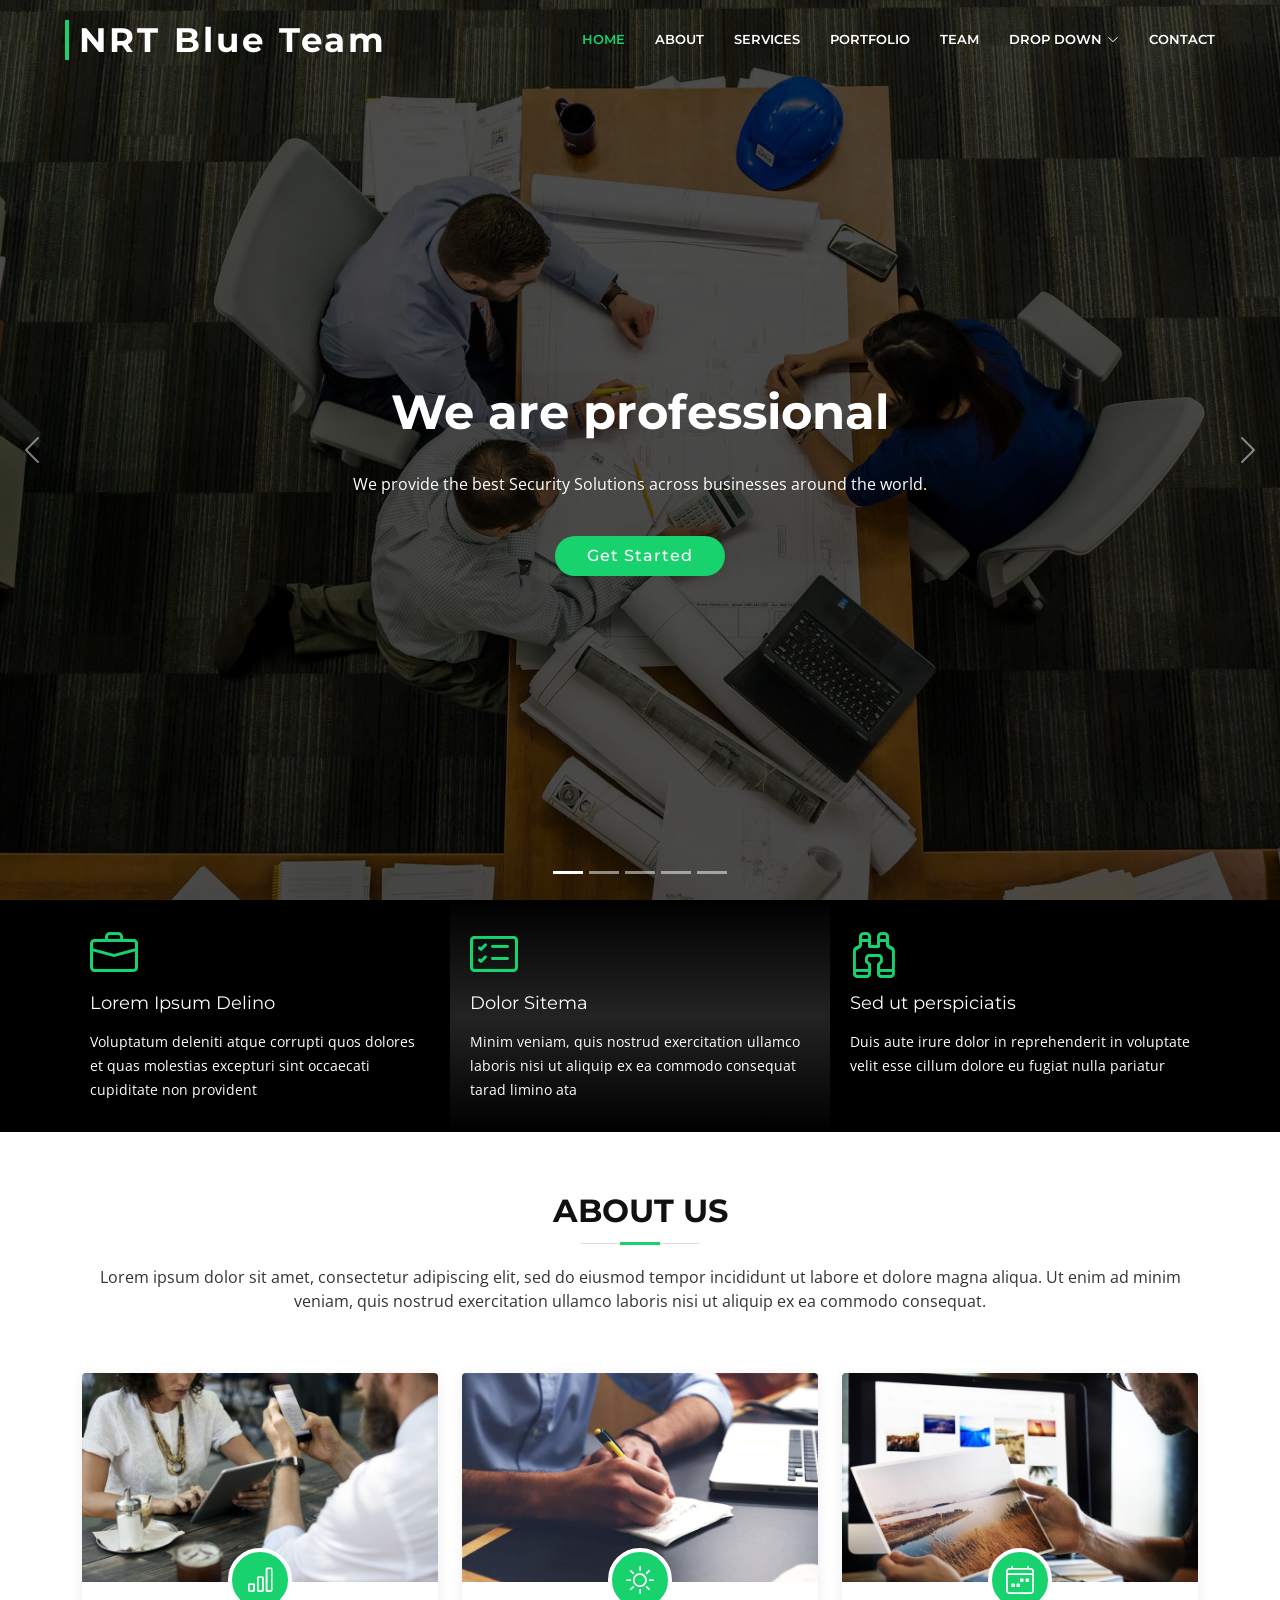
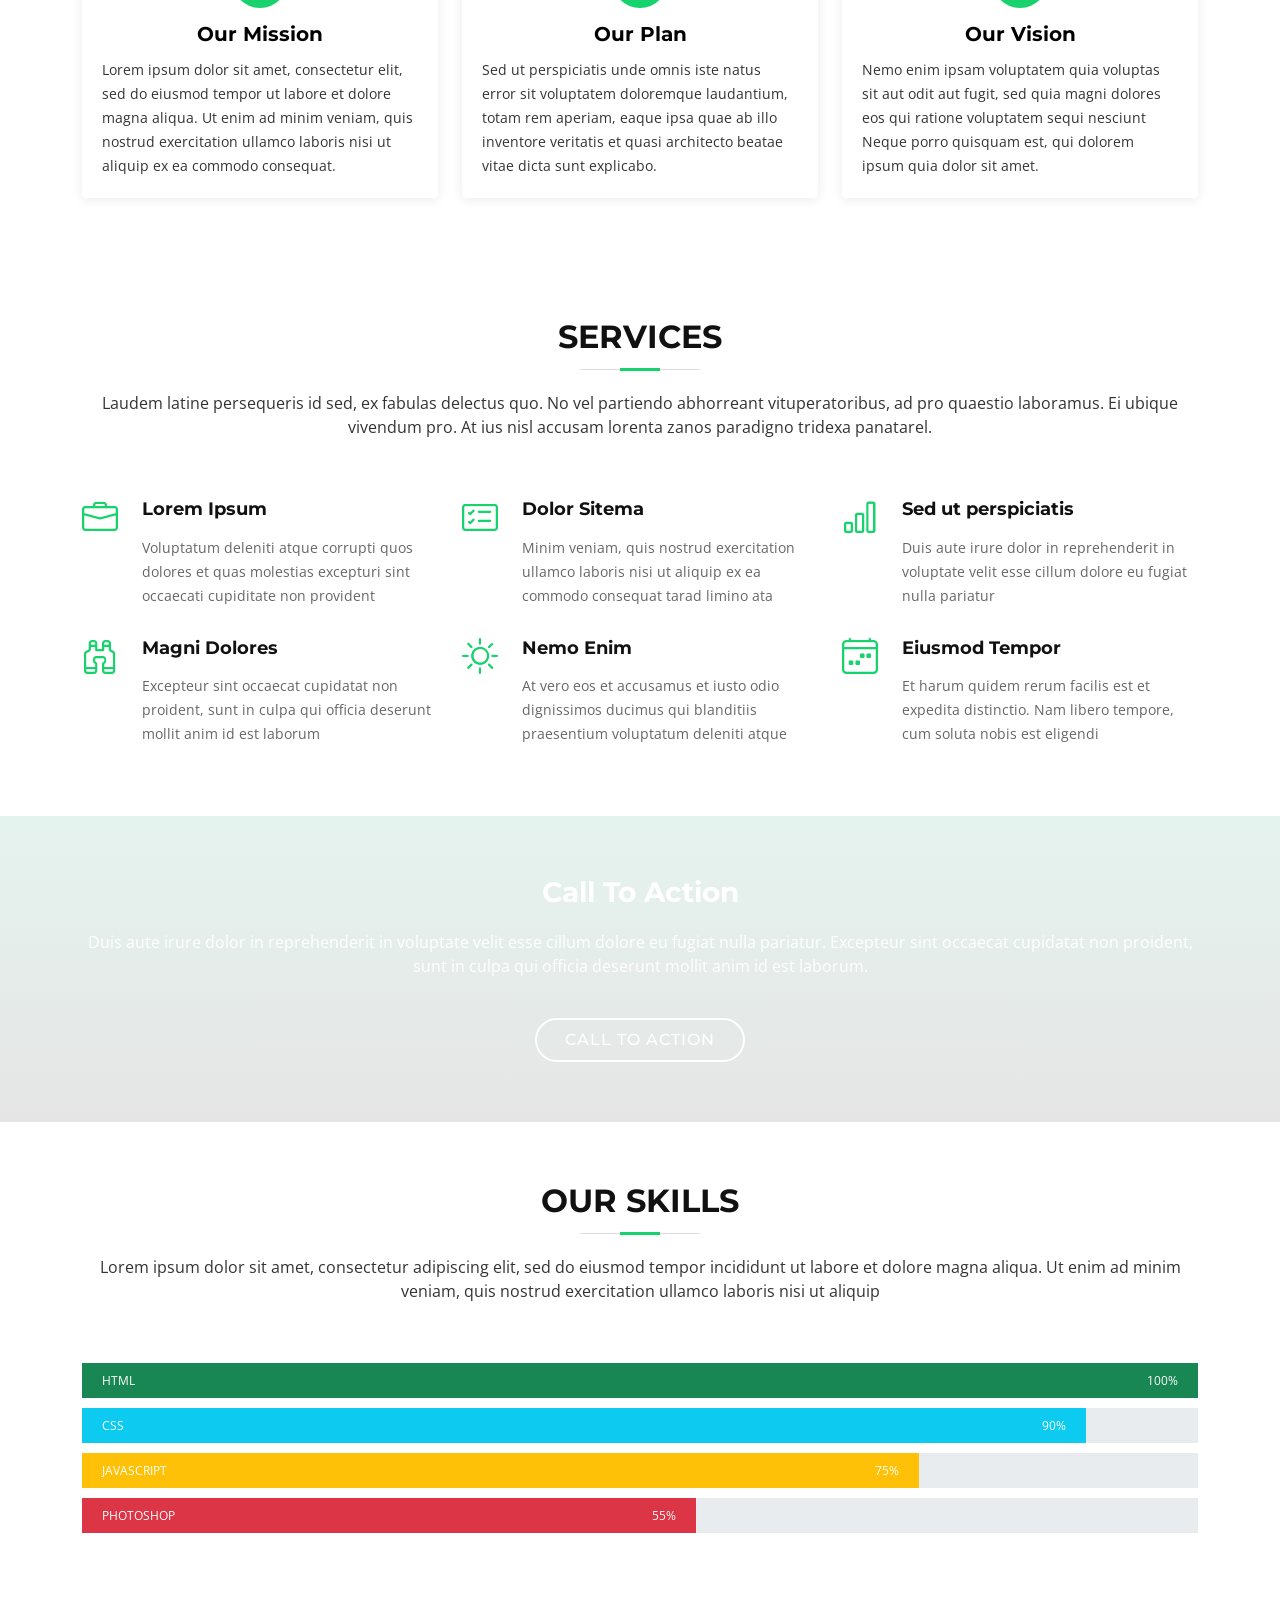
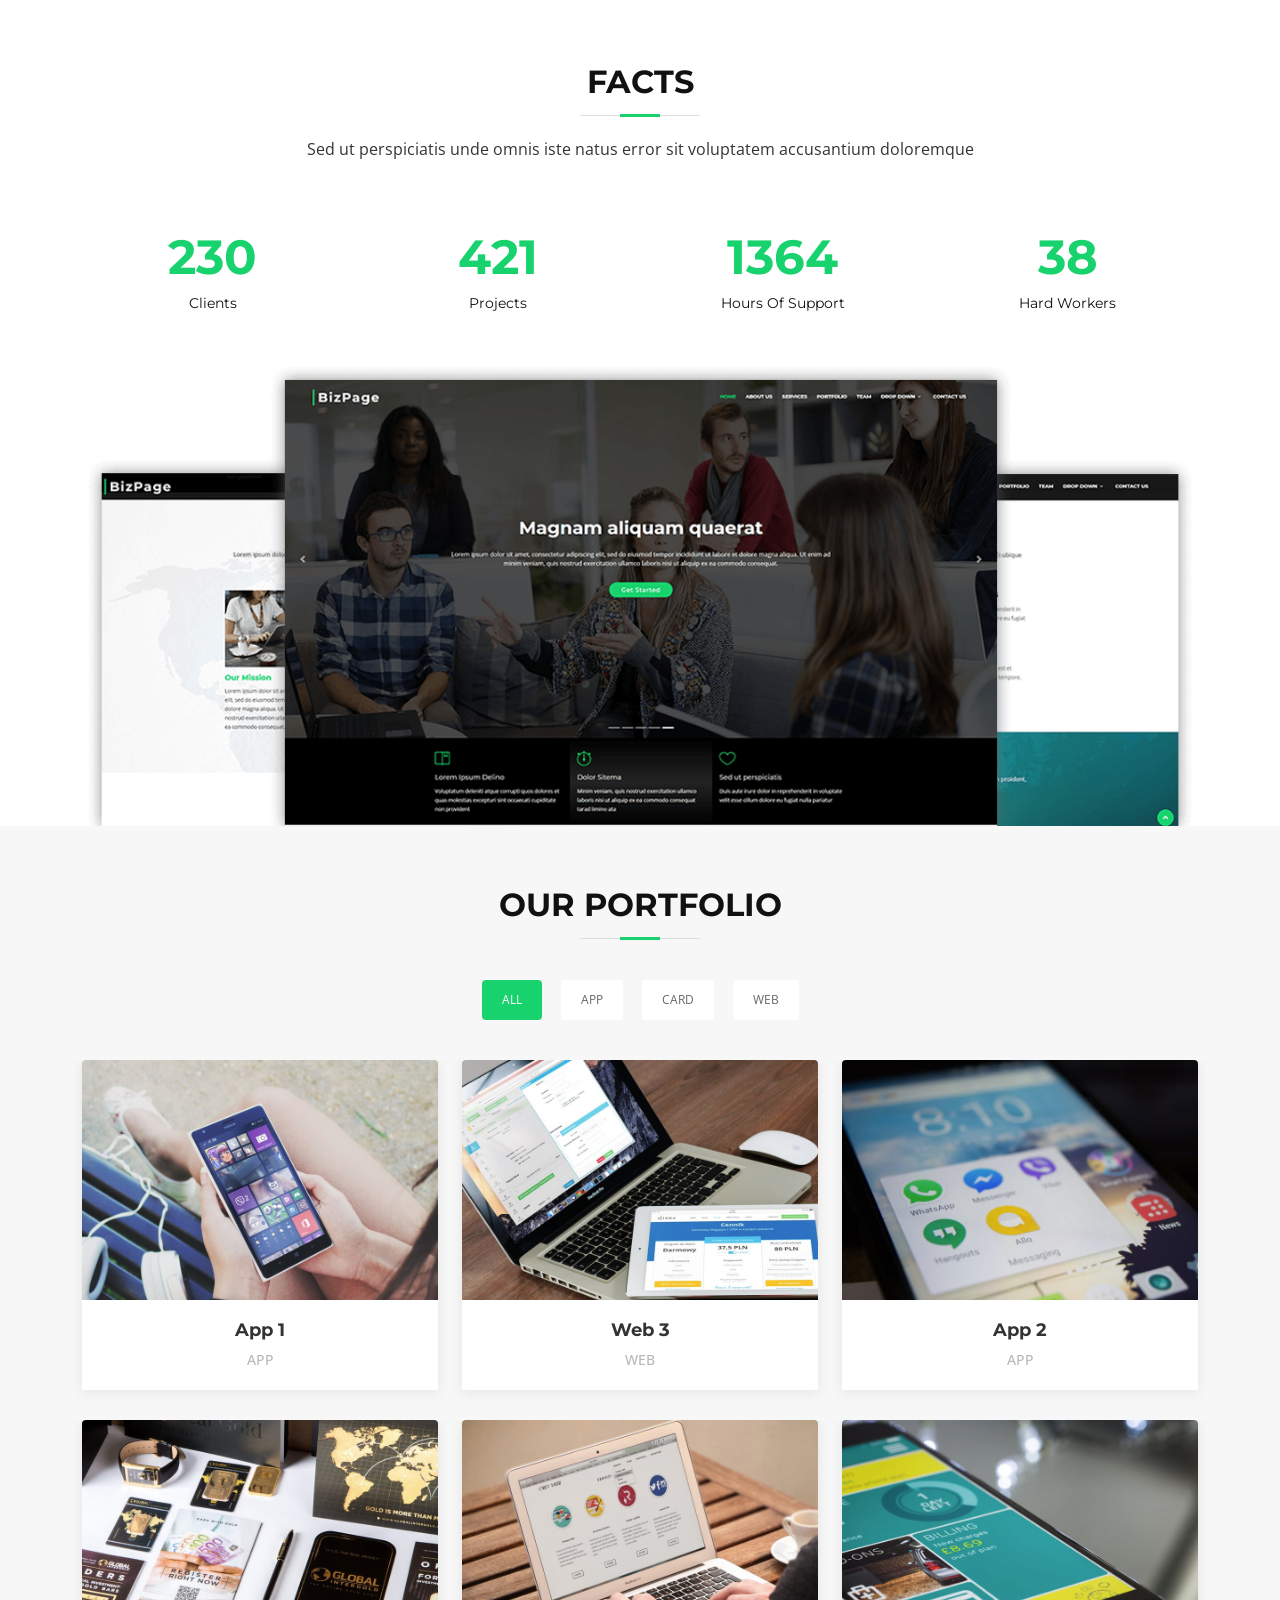
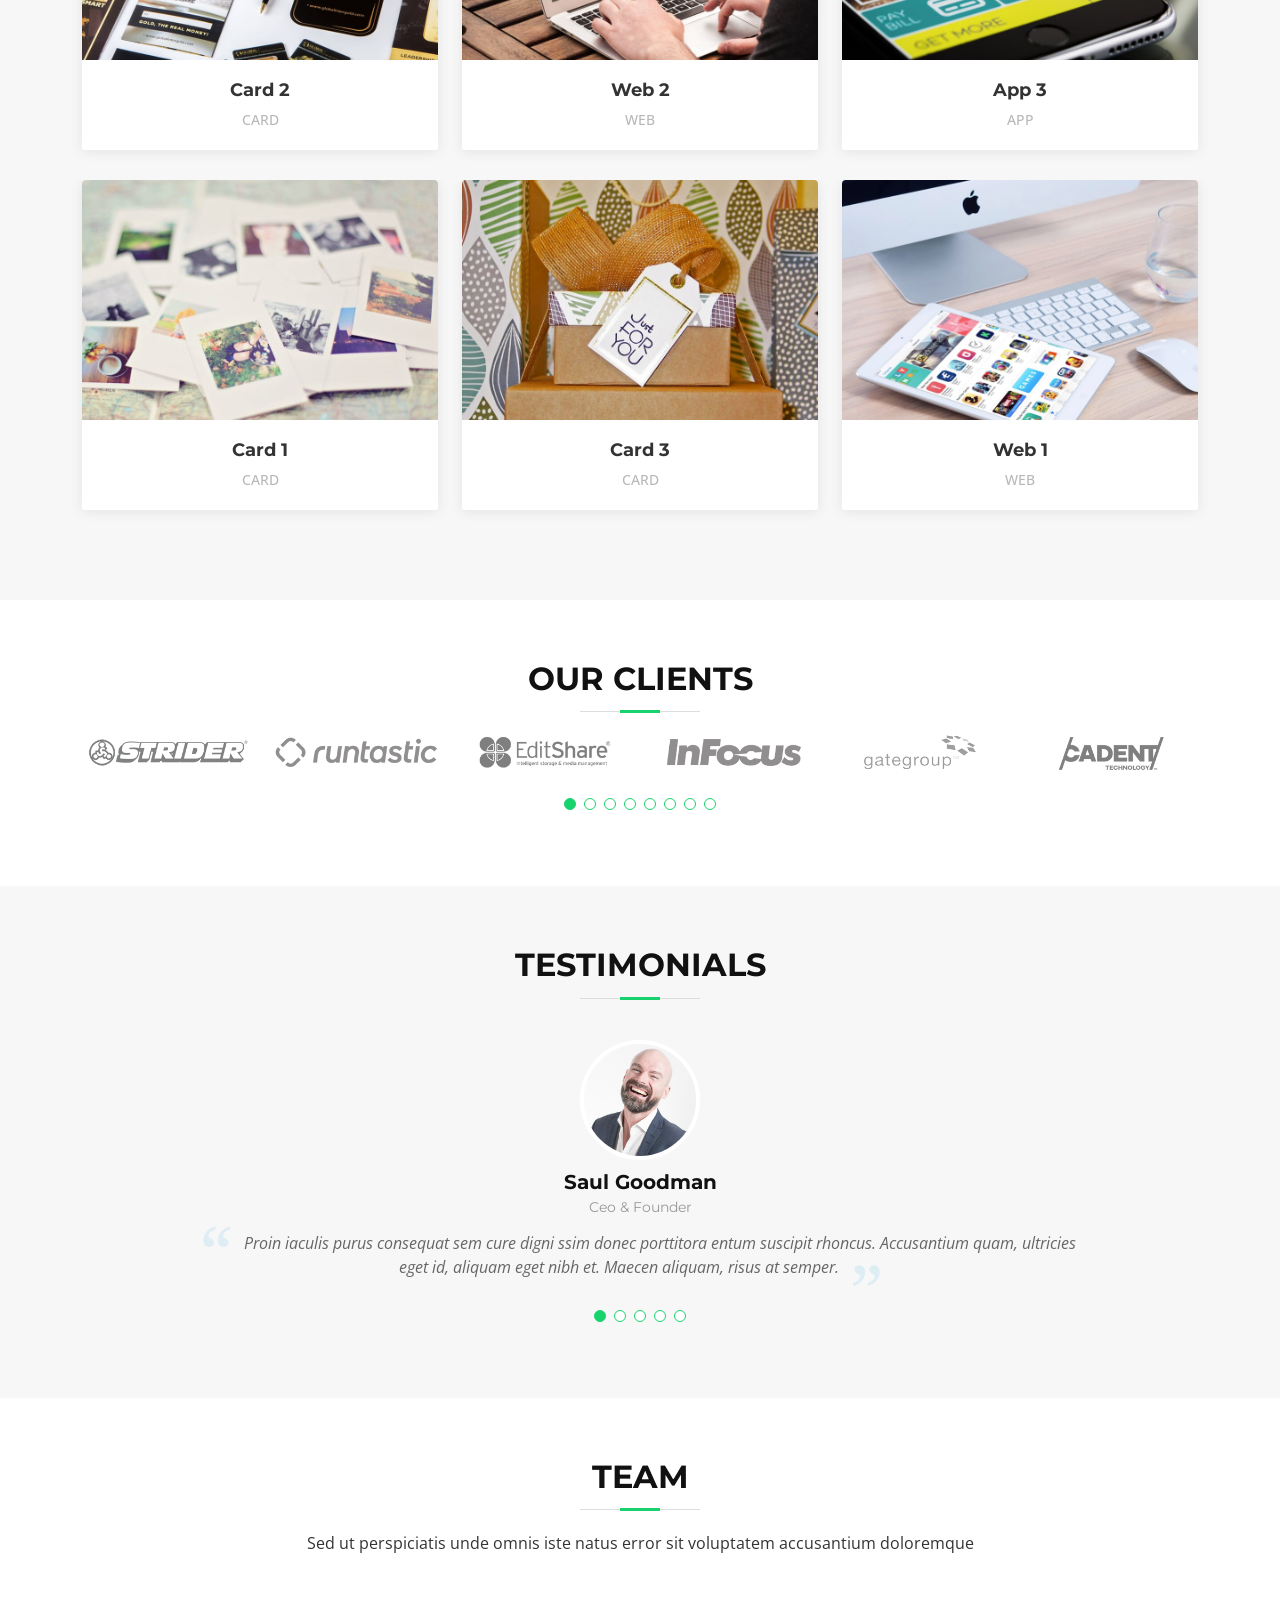
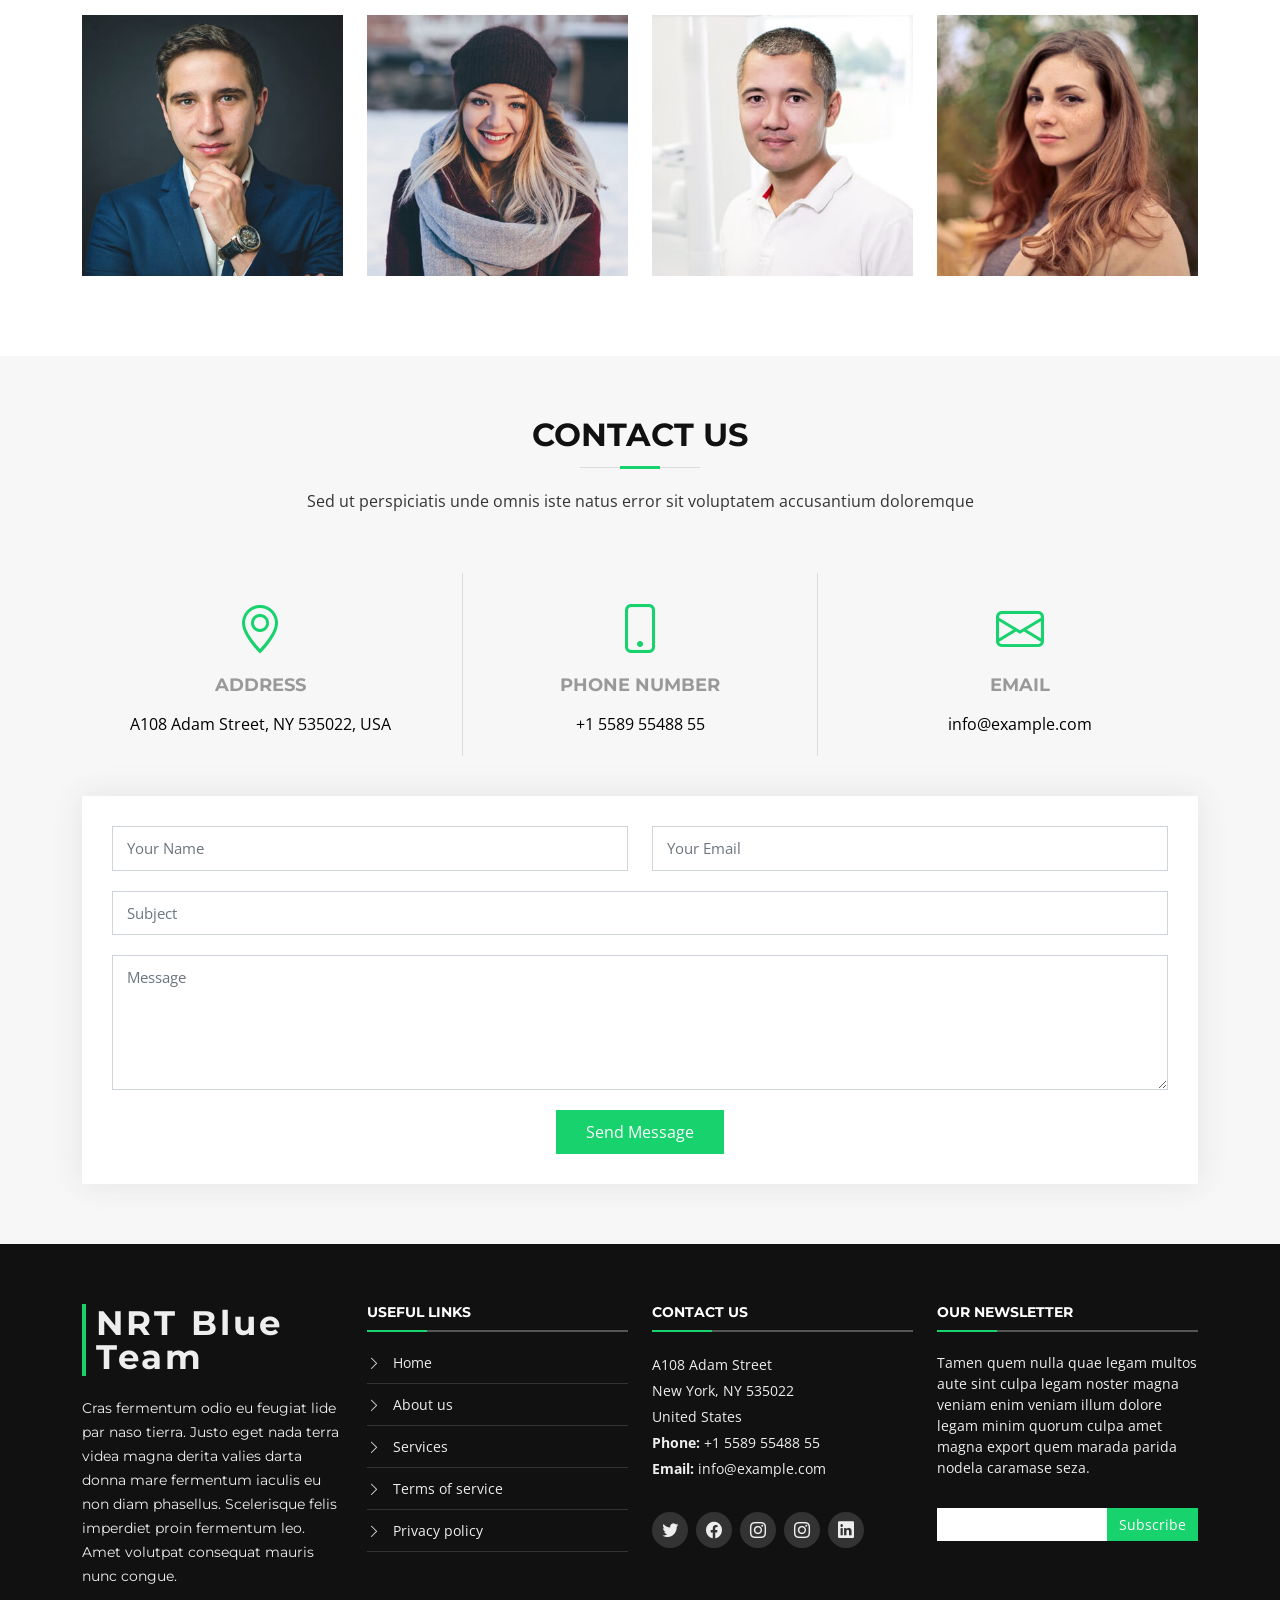
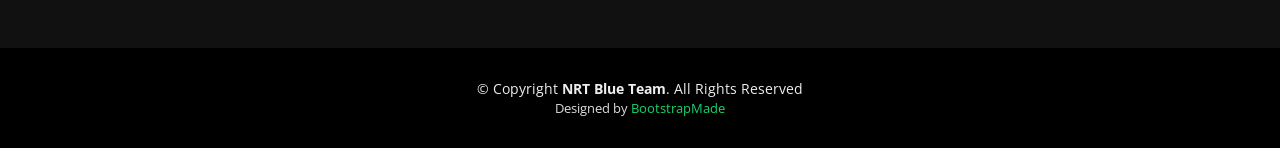
<file: main_site/index.html>
<!DOCTYPE html>
<html lang="en">

<head>
  <meta charset="utf-8">
  <meta content="width=device-width, initial-scale=1.0" name="viewport">

  <title>NRT Blue</title>
  <meta content="" name="description">
  <meta content="" name="keywords">

  <!-- Favicons -->
  <link href="assets/img/favicon.png" rel="icon">
  <link href="assets/img/apple-touch-icon.png" rel="apple-touch-icon">

  <!-- Google Fonts -->
  <link href="https://fonts.googleapis.com/css?family=Open+Sans:300,300i,400,400i,700,700i|Montserrat:300,400,500,700" rel="stylesheet">

  <!-- Vendor CSS Files -->
  <link href="assets/vendor/animate.css/animate.min.css" rel="stylesheet">
  <link href="assets/vendor/aos/aos.css" rel="stylesheet">
  <link href="assets/vendor/bootstrap/css/bootstrap.min.css" rel="stylesheet">
  <link href="assets/vendor/bootstrap-icons/bootstrap-icons.css" rel="stylesheet">
  <link href="assets/vendor/glightbox/css/glightbox.min.css" rel="stylesheet">
  <link href="assets/vendor/swiper/swiper-bundle.min.css" rel="stylesheet">

  <!-- Template Main CSS File -->
  <link href="assets/css/style.css" rel="stylesheet">

</head>

<body>

  <!-- ======= Header ======= -->
  <header id="header" class="fixed-top d-flex align-items-center header-transparent">
    <div class="container-fluid">

      <div class="row justify-content-center align-items-center">
        <div class="col-xl-11 d-flex align-items-center justify-content-between">
          <h1 class="logo"><a href="index.html">NRT Blue Team</a></h1>
          <!-- Uncomment below if you prefer to use an image logo -->
          <!-- <a href="index.html" class="logo"><img src="assets/img/logo.png" alt="" class="img-fluid"></a>-->

          <nav id="navbar" class="navbar">
            <ul>
              <li><a class="nav-link scrollto active" href="#hero">Home</a></li>
              <li><a class="nav-link scrollto" href="#about">About</a></li>
              <li><a class="nav-link scrollto" href="#services">Services</a></li>
              <li><a class="nav-link scrollto " href="#portfolio">Portfolio</a></li>
              <li><a class="nav-link scrollto" href="#team">Team</a></li>
              <li class="dropdown"><a href="#"><span>Drop Down</span> <i class="bi bi-chevron-down"></i></a>
                <ul>
                  <li><a href="#">Drop Down 1</a></li>
                  <li class="dropdown"><a href="#"><span>Deep Drop Down</span> <i class="bi bi-chevron-right"></i></a>
                    <ul>
                      <li><a href="#">Deep Drop Down 1</a></li>
                      <li><a href="#">Deep Drop Down 2</a></li>
                      <li><a href="#">Deep Drop Down 3</a></li>
                      <li><a href="#">Deep Drop Down 4</a></li>
                      <li><a href="#">Deep Drop Down 5</a></li>
                    </ul>
                  </li>
                  <li><a href="#">Drop Down 2</a></li>
                  <li><a href="#">Drop Down 3</a></li>
                  <li><a href="#">Drop Down 4</a></li>
                </ul>
              </li>
              <li><a class="nav-link scrollto" href="#contact">Contact</a></li>
            </ul>
            <i class="bi bi-list mobile-nav-toggle"></i>
          </nav><!-- .navbar -->
        </div>
      </div>

    </div>
  </header><!-- End Header -->

  <!-- ======= hero Section ======= -->
  <section id="hero">
    <div class="hero-container">
      <div id="heroCarousel" class="carousel slide carousel-fade" data-bs-ride="carousel" data-bs-interval="5000">

        <ol id="hero-carousel-indicators" class="carousel-indicators"></ol>

        <div class="carousel-inner" role="listbox">

          <div class="carousel-item active" style="background-image: url(assets/img/hero-carousel/1.jpg)">
            <div class="carousel-container">
              <div class="container">
                <h2 class="animate__animated animate__fadeInDown">We are professional</h2>
                <p class="animate__animated animate__fadeInUp">We provide the best Security Solutions across businesses around the world.</p>
                <a href="#featured-services" class="btn-get-started scrollto animate__animated animate__fadeInUp">Get Started</a>
              </div>
            </div>
          </div>

          <div class="carousel-item" style="background-image: url(assets/img/hero-carousel/2.jpg)">
            <div class="carousel-container">
              <div class="container">
                <h2 class="animate__animated animate__fadeInDown">At vero eos et accusamus</h2>
                <p class="animate__animated animate__fadeInUp">Nam libero tempore, cum soluta nobis est eligendi optio cumque nihil impedit quo minus id quod maxime placeat facere possimus, omnis voluptas assumenda est, omnis dolor repellendus. Temporibus autem quibusdam et aut officiis debitis aut.</p>
                <a href="#featured-services" class="btn-get-started scrollto animate__animated animate__fadeInUp">Get Started</a>
              </div>
            </div>
          </div>

          <div class="carousel-item" style="background-image: url(assets/img/hero-carousel/3.jpg)">
            <div class="carousel-container">
              <div class="container">
                <h2 class="animate__animated animate__fadeInDown">Temporibus autem quibusdam</h2>
                <p class="animate__animated animate__fadeInUp">Beatae vitae dicta sunt explicabo. Nemo enim ipsam voluptatem quia voluptas sit aspernatur aut odit aut fugit, sed quia consequuntur magni dolores eos qui ratione voluptatem sequi nesciunt omnis iste natus error sit voluptatem accusantium.</p>
                <a href="#featured-services" class="btn-get-started scrollto animate__animated animate__fadeInUp">Get Started</a>
              </div>
            </div>
          </div>

          <div class="carousel-item" style="background-image: url(assets/img/hero-carousel/4.jpg)">
            <div class="carousel-container">
              <div class="container">
                <h2 class="animate__animated animate__fadeInDown">Nam libero tempore</h2>
                <p class="animate__animated animate__fadeInUp">Neque porro quisquam est, qui dolorem ipsum quia dolor sit amet, consectetur, adipisci velit, sed quia non numquam eius modi tempora incidunt ut labore et dolore magnam aliquam quaerat voluptatem. Ut enim ad minima veniam, quis nostrum.</p>
                <a href="#featured-services" class="btn-get-started scrollto animate__animated animate__fadeInUp">Get Started</a>
              </div>
            </div>
          </div>

          <div class="carousel-item" style="background-image: url(assets/img/hero-carousel/5.jpg)">
            <div class="carousel-container">
              <div class="container">
                <h2 class="animate__animated animate__fadeInDown">Magnam aliquam quaerat</h2>
                <p class="animate__animated animate__fadeInUp">Lorem ipsum dolor sit amet, consectetur adipiscing elit, sed do eiusmod tempor incididunt ut labore et dolore magna aliqua. Ut enim ad minim veniam, quis nostrud exercitation ullamco laboris nisi ut aliquip ex ea commodo consequat.</p>
                <a href="#featured-services" class="btn-get-started scrollto animate__animated animate__fadeInUp">Get Started</a>
              </div>
            </div>
          </div>

        </div>

        <a class="carousel-control-prev" href="#heroCarousel" role="button" data-bs-slide="prev">
          <span class="carousel-control-prev-icon bi bi-chevron-left" aria-hidden="true"></span>
        </a>

        <a class="carousel-control-next" href="#heroCarousel" role="button" data-bs-slide="next">
          <span class="carousel-control-next-icon bi bi-chevron-right" aria-hidden="true"></span>
        </a>

      </div>
    </div>
  </section><!-- End Hero Section -->

  <main id="main">

    <!-- ======= Featured Services Section Section ======= -->
    <section id="featured-services">
      <div class="container">
        <div class="row">

          <div class="col-lg-4 box">
            <i class="bi bi-briefcase"></i>
            <h4 class="title"><a href="">Lorem Ipsum Delino</a></h4>
            <p class="description">Voluptatum deleniti atque corrupti quos dolores et quas molestias excepturi sint occaecati cupiditate non provident</p>
          </div>

          <div class="col-lg-4 box box-bg">
            <i class="bi bi-card-checklist"></i>
            <h4 class="title"><a href="">Dolor Sitema</a></h4>
            <p class="description">Minim veniam, quis nostrud exercitation ullamco laboris nisi ut aliquip ex ea commodo consequat tarad limino ata</p>
          </div>

          <div class="col-lg-4 box">
            <i class="bi bi-binoculars"></i>
            <h4 class="title"><a href="">Sed ut perspiciatis</a></h4>
            <p class="description">Duis aute irure dolor in reprehenderit in voluptate velit esse cillum dolore eu fugiat nulla pariatur</p>
          </div>

        </div>
      </div>
    </section><!-- End Featured Services Section -->

    <!-- ======= About Us Section ======= -->
    <section id="about">
      <div class="container" data-aos="fade-up">

        <header class="section-header">
          <h3>About Us</h3>
          <p>Lorem ipsum dolor sit amet, consectetur adipiscing elit, sed do eiusmod tempor incididunt ut labore et dolore magna aliqua. Ut enim ad minim veniam, quis nostrud exercitation ullamco laboris nisi ut aliquip ex ea commodo consequat.</p>
        </header>

        <div class="row about-cols">

          <div class="col-md-4" data-aos="fade-up" data-aos-delay="100">
            <div class="about-col">
              <div class="img">
                <img src="assets/img/about-mission.jpg" alt="" class="img-fluid">
                <div class="icon"><i class="bi bi-bar-chart"></i></div>
              </div>
              <h2 class="title"><a href="#">Our Mission</a></h2>
              <p>
                Lorem ipsum dolor sit amet, consectetur elit, sed do eiusmod tempor ut labore et dolore magna aliqua. Ut enim ad minim veniam, quis nostrud exercitation ullamco laboris nisi ut aliquip ex ea commodo consequat.
              </p>
            </div>
          </div>

          <div class="col-md-4" data-aos="fade-up" data-aos-delay="200">
            <div class="about-col">
              <div class="img">
                <img src="assets/img/about-plan.jpg" alt="" class="img-fluid">
                <div class="icon"><i class="bi bi-brightness-high"></i></div>
              </div>
              <h2 class="title"><a href="#">Our Plan</a></h2>
              <p>
                Sed ut perspiciatis unde omnis iste natus error sit voluptatem doloremque laudantium, totam rem aperiam, eaque ipsa quae ab illo inventore veritatis et quasi architecto beatae vitae dicta sunt explicabo.
              </p>
            </div>
          </div>

          <div class="col-md-4" data-aos="fade-up" data-aos-delay="300">
            <div class="about-col">
              <div class="img">
                <img src="assets/img/about-vision.jpg" alt="" class="img-fluid">
                <div class="icon"><i class="bi bi-calendar4-week"></i></div>
              </div>
              <h2 class="title"><a href="#">Our Vision</a></h2>
              <p>
                Nemo enim ipsam voluptatem quia voluptas sit aut odit aut fugit, sed quia magni dolores eos qui ratione voluptatem sequi nesciunt Neque porro quisquam est, qui dolorem ipsum quia dolor sit amet.
              </p>
            </div>
          </div>

        </div>

      </div>
    </section><!-- End About Us Section -->

    <!-- ======= Services Section ======= -->
    <section id="services">
      <div class="container" data-aos="fade-up">

        <header class="section-header wow fadeInUp">
          <h3>Services</h3>
          <p>Laudem latine persequeris id sed, ex fabulas delectus quo. No vel partiendo abhorreant vituperatoribus, ad pro quaestio laboramus. Ei ubique vivendum pro. At ius nisl accusam lorenta zanos paradigno tridexa panatarel.</p>
        </header>

        <div class="row">

          <div class="col-lg-4 col-md-6 box" data-aos="fade-up" data-aos-delay="100">
            <div class="icon"><i class="bi bi-briefcase"></i></div>
            <h4 class="title"><a href="">Lorem Ipsum</a></h4>
            <p class="description">Voluptatum deleniti atque corrupti quos dolores et quas molestias excepturi sint occaecati cupiditate non provident</p>
          </div>
          <div class="col-lg-4 col-md-6 box" data-aos="fade-up" data-aos-delay="200">
            <div class="icon"><i class="bi bi-card-checklist"></i></div>
            <h4 class="title"><a href="">Dolor Sitema</a></h4>
            <p class="description">Minim veniam, quis nostrud exercitation ullamco laboris nisi ut aliquip ex ea commodo consequat tarad limino ata</p>
          </div>
          <div class="col-lg-4 col-md-6 box" data-aos="fade-up" data-aos-delay="300">
            <div class="icon"><i class="bi bi-bar-chart"></i></div>
            <h4 class="title"><a href="">Sed ut perspiciatis</a></h4>
            <p class="description">Duis aute irure dolor in reprehenderit in voluptate velit esse cillum dolore eu fugiat nulla pariatur</p>
          </div>
          <div class="col-lg-4 col-md-6 box" data-aos="fade-up" data-aos-delay="200">
            <div class="icon"><i class="bi bi-binoculars"></i></div>
            <h4 class="title"><a href="">Magni Dolores</a></h4>
            <p class="description">Excepteur sint occaecat cupidatat non proident, sunt in culpa qui officia deserunt mollit anim id est laborum</p>
          </div>
          <div class="col-lg-4 col-md-6 box" data-aos="fade-up" data-aos-delay="300">
            <div class="icon"><i class="bi bi-brightness-high"></i></div>
            <h4 class="title"><a href="">Nemo Enim</a></h4>
            <p class="description">At vero eos et accusamus et iusto odio dignissimos ducimus qui blanditiis praesentium voluptatum deleniti atque</p>
          </div>
          <div class="col-lg-4 col-md-6 box" data-aos="fade-up" data-aos-delay="400">
            <div class="icon"><i class="bi bi-calendar4-week"></i></div>
            <h4 class="title"><a href="">Eiusmod Tempor</a></h4>
            <p class="description">Et harum quidem rerum facilis est et expedita distinctio. Nam libero tempore, cum soluta nobis est eligendi</p>
          </div>

        </div>

      </div>
    </section><!-- End Services Section -->

    <!-- ======= Call To Action Section ======= -->
    <section id="call-to-action">
      <div class="container text-center" data-aos="zoom-in">
        <h3>Call To Action</h3>
        <p> Duis aute irure dolor in reprehenderit in voluptate velit esse cillum dolore eu fugiat nulla pariatur. Excepteur sint occaecat cupidatat non proident, sunt in culpa qui officia deserunt mollit anim id est laborum.</p>
        <a class="cta-btn" href="#">Call To Action</a>
      </div>
    </section><!-- End Call To Action Section -->

    <!-- ======= Skills Section ======= -->
    <section id="skills">
      <div class="container" data-aos="fade-up">

        <header class="section-header">
          <h3>Our Skills</h3>
          <p>Lorem ipsum dolor sit amet, consectetur adipiscing elit, sed do eiusmod tempor incididunt ut labore et dolore magna aliqua. Ut enim ad minim veniam, quis nostrud exercitation ullamco laboris nisi ut aliquip</p>
        </header>

        <div class="skills-content">

          <div class="progress">
            <div class="progress-bar bg-success" role="progressbar" aria-valuenow="100" aria-valuemin="0" aria-valuemax="100">
              <span class="skill">HTML <i class="val">100%</i></span>
            </div>
          </div>

          <div class="progress">
            <div class="progress-bar bg-info" role="progressbar" aria-valuenow="90" aria-valuemin="0" aria-valuemax="100">
              <span class="skill">CSS <i class="val">90%</i></span>
            </div>
          </div>

          <div class="progress">
            <div class="progress-bar bg-warning" role="progressbar" aria-valuenow="75" aria-valuemin="0" aria-valuemax="100">
              <span class="skill">JavaScript <i class="val">75%</i></span>
            </div>
          </div>

          <div class="progress">
            <div class="progress-bar bg-danger" role="progressbar" aria-valuenow="55" aria-valuemin="0" aria-valuemax="100">
              <span class="skill">Photoshop <i class="val">55%</i></span>
            </div>
          </div>

        </div>

      </div>
    </section><!-- End Skills Section -->

    <!-- ======= Facts Section ======= -->
    <section id="facts">
      <div class="container" data-aos="fade-up">

        <header class="section-header">
          <h3>Facts</h3>
          <p>Sed ut perspiciatis unde omnis iste natus error sit voluptatem accusantium doloremque</p>
        </header>

        <div class="row counters">

          <div class="col-lg-3 col-6 text-center">
            <span data-purecounter-start="0" data-purecounter-end="232" data-purecounter-duration="1" class="purecounter"></span>
            <p>Clients</p>
          </div>

          <div class="col-lg-3 col-6 text-center">
            <span data-purecounter-start="0" data-purecounter-end="421" data-purecounter-duration="1" class="purecounter"></span>
            <p>Projects</p>
          </div>

          <div class="col-lg-3 col-6 text-center">
            <span data-purecounter-start="0" data-purecounter-end="1364" data-purecounter-duration="1" class="purecounter"></span>
            <p>Hours Of Support</p>
          </div>

          <div class="col-lg-3 col-6 text-center">
            <span data-purecounter-start="0" data-purecounter-end="38" data-purecounter-duration="1" class="purecounter"></span>
            <p>Hard Workers</p>
          </div>

        </div>

        <div class="facts-img">
          <img src="assets/img/facts-img.png" alt="" class="img-fluid">
        </div>

      </div>
    </section><!-- End Facts Section -->

    <!-- ======= Portfolio Section ======= -->
    <section id="portfolio" class="section-bg">
      <div class="container" data-aos="fade-up">

        <header class="section-header">
          <h3 class="section-title">Our Portfolio</h3>
        </header>

        <div class="row" data-aos="fade-up" data-aos-delay="100"">
      <div class=" col-lg-12">
          <ul id="portfolio-flters">
            <li data-filter="*" class="filter-active">All</li>
            <li data-filter=".filter-app">App</li>
            <li data-filter=".filter-card">Card</li>
            <li data-filter=".filter-web">Web</li>
          </ul>
        </div>
      </div>

      <div class="row portfolio-container" data-aos="fade-up" data-aos-delay="200">

        <div class="col-lg-4 col-md-6 portfolio-item filter-app">
          <div class="portfolio-wrap">
            <figure>
              <img src="assets/img/portfolio/app1.jpg" class="img-fluid" alt="">
              <a href="assets/img/portfolio/app1.jpg" data-lightbox="portfolio" data-title="App 1" class="link-preview"><i class="bi bi-plus"></i></a>
              <a href="portfolio-details.html" class="link-details" title="More Details"><i class="bi bi-link"></i></a>
            </figure>

            <div class="portfolio-info">
              <h4><a href="portfolio-details.html">App 1</a></h4>
              <p>App</p>
            </div>
          </div>
        </div>

        <div class="col-lg-4 col-md-6 portfolio-item filter-web">
          <div class="portfolio-wrap">
            <figure>
              <img src="assets/img/portfolio/web3.jpg" class="img-fluid" alt="">
              <a href="assets/img/portfolio/web3.jpg" class="link-preview portfolio-lightbox" data-gallery="portfolioGallery" title="Web 3"><i class="bi bi-plus"></i></a>
              <a href="portfolio-details.html" class="link-details" title="More Details"><i class="bi bi-link"></i></a>
            </figure>

            <div class="portfolio-info">
              <h4><a href="portfolio-details.html">Web 3</a></h4>
              <p>Web</p>
            </div>
          </div>
        </div>

        <div class="col-lg-4 col-md-6 portfolio-item filter-app">
          <div class="portfolio-wrap">
            <figure>
              <img src="assets/img/portfolio/app2.jpg" class="img-fluid" alt="">
              <a href="assets/img/portfolio/app2.jpg" class="link-preview portfolio-lightbox" data-gallery="portfolioGallery" title="App 2"><i class="bi bi-plus"></i></a>
              <a href="portfolio-details.html" class="link-details" title="More Details"><i class="bi bi-link"></i></a>
            </figure>

            <div class="portfolio-info">
              <h4><a href="portfolio-details.html">App 2</a></h4>
              <p>App</p>
            </div>
          </div>
        </div>

        <div class="col-lg-4 col-md-6 portfolio-item filter-card">
          <div class="portfolio-wrap">
            <figure>
              <img src="assets/img/portfolio/card2.jpg" class="img-fluid" alt="">
              <a href="assets/img/portfolio/card2.jpg" class="link-preview portfolio-lightbox" data-gallery="portfolioGallery" title="Card 2"><i class="bi bi-plus"></i></a>
              <a href="portfolio-details.html" class="link-details" title="More Details"><i class="bi bi-link"></i></a>
            </figure>

            <div class="portfolio-info">
              <h4><a href="portfolio-details.html">Card 2</a></h4>
              <p>Card</p>
            </div>
          </div>
        </div>

        <div class="col-lg-4 col-md-6 portfolio-item filter-web">
          <div class="portfolio-wrap">
            <figure>
              <img src="assets/img/portfolio/web2.jpg" class="img-fluid" alt="">
              <a href="assets/img/portfolio/web2.jpg" class="link-preview portfolio-lightbox" data-gallery="portfolioGallery" title="Web 2"><i class="bi bi-plus"></i></a>
              <a href="portfolio-details.html" class="link-details" title="More Details"><i class="bi bi-link"></i></a>
            </figure>

            <div class="portfolio-info">
              <h4><a href="portfolio-details.html">Web 2</a></h4>
              <p>Web</p>
            </div>
          </div>
        </div>

        <div class="col-lg-4 col-md-6 portfolio-item filter-app">
          <div class="portfolio-wrap">
            <figure>
              <img src="assets/img/portfolio/app3.jpg" class="img-fluid" alt="">
              <a href="assets/img/portfolio/app3.jpg" class="link-preview portfolio-lightbox" data-gallery="portfolioGallery" title="App 3"><i class="bi bi-plus"></i></a>
              <a href="portfolio-details.html" class="link-details" title="More Details"><i class="bi bi-link"></i></a>
            </figure>

            <div class="portfolio-info">
              <h4><a href="portfolio-details.html">App 3</a></h4>
              <p>App</p>
            </div>
          </div>
        </div>

        <div class="col-lg-4 col-md-6 portfolio-item filter-card">
          <div class="portfolio-wrap">
            <figure>
              <img src="assets/img/portfolio/card1.jpg" class="img-fluid" alt="">
              <a href="assets/img/portfolio/card1.jpg" class="link-preview portfolio-lightbox" data-gallery="portfolioGallery" title="Card 1"><i class="bi bi-plus"></i></a>
              <a href="portfolio-details.html" class="link-details" title="More Details"><i class="bi bi-link"></i></a>
            </figure>

            <div class="portfolio-info">
              <h4><a href="portfolio-details.html">Card 1</a></h4>
              <p>Card</p>
            </div>
          </div>
        </div>

        <div class="col-lg-4 col-md-6 portfolio-item filter-card">
          <div class="portfolio-wrap">
            <figure>
              <img src="assets/img/portfolio/card3.jpg" class="img-fluid" alt="">
              <a href="assets/img/portfolio/card3.jpg" class="link-preview portfolio-lightbox" data-gallery="portfolioGallery" title="Card 3"><i class="bi bi-plus"></i></a>
              <a href="portfolio-details.html" class="link-details" title="More Details"><i class="bi bi-link"></i></a>
            </figure>

            <div class="portfolio-info">
              <h4><a href="portfolio-details.html">Card 3</a></h4>
              <p>Card</p>
            </div>
          </div>
        </div>

        <div class="col-lg-4 col-md-6 portfolio-item filter-web">
          <div class="portfolio-wrap">
            <figure>
              <img src="assets/img/portfolio/web1.jpg" class="img-fluid" alt="">
              <a href="assets/img/portfolio/web1.jpg" class="link-preview portfolio-lightbox" data-gallery="portfolioGallery" title="Web 1"><i class="bi bi-plus"></i></a>
              <a href="portfolio-details.html" class="link-details" title="More Details"><i class="bi bi-link"></i></a>
            </figure>

            <div class="portfolio-info">
              <h4><a href="portfolio-details.html">Web 1</a></h4>
              <p>Web</p>
            </div>
          </div>
        </div>

      </div>

      </div>
    </section><!-- End Portfolio Section -->

    <!-- ======= Our Clients Section ======= -->
    <section id="clients">
      <div class="container" data-aos="zoom-in">

        <header class="section-header">
          <h3>Our Clients</h3>
        </header>

        <div class="clients-slider swiper-container">
          <div class="swiper-wrapper align-items-center">
            <div class="swiper-slide"><img src="assets/img/clients/client-1.png" class="img-fluid" alt=""></div>
            <div class="swiper-slide"><img src="assets/img/clients/client-2.png" class="img-fluid" alt=""></div>
            <div class="swiper-slide"><img src="assets/img/clients/client-3.png" class="img-fluid" alt=""></div>
            <div class="swiper-slide"><img src="assets/img/clients/client-4.png" class="img-fluid" alt=""></div>
            <div class="swiper-slide"><img src="assets/img/clients/client-5.png" class="img-fluid" alt=""></div>
            <div class="swiper-slide"><img src="assets/img/clients/client-6.png" class="img-fluid" alt=""></div>
            <div class="swiper-slide"><img src="assets/img/clients/client-7.png" class="img-fluid" alt=""></div>
            <div class="swiper-slide"><img src="assets/img/clients/client-8.png" class="img-fluid" alt=""></div>
          </div>
          <div class="swiper-pagination"></div>
        </div>

      </div>
    </section><!-- End Our Clients Section -->

    <!-- ======= Testimonials Section ======= -->
    <section id="testimonials" class="section-bg">
      <div class="container" data-aos="fade-up">

        <header class="section-header">
          <h3>Testimonials</h3>
        </header>

        <div class="testimonials-slider swiper-container" data-aos="fade-up" data-aos-delay="100">
          <div class="swiper-wrapper">

            <div class="swiper-slide">
              <div class="testimonial-item">
                <img src="assets/img/testimonial-1.jpg" class="testimonial-img" alt="">
                <h3>Saul Goodman</h3>
                <h4>Ceo &amp; Founder</h4>
                <p>
                  <img src="assets/img/quote-sign-left.png" class="quote-sign-left" alt="">
                  Proin iaculis purus consequat sem cure digni ssim donec porttitora entum suscipit rhoncus. Accusantium quam, ultricies eget id, aliquam eget nibh et. Maecen aliquam, risus at semper.
                  <img src="assets/img/quote-sign-right.png" class="quote-sign-right" alt="">
                </p>
              </div>
            </div><!-- End testimonial item -->

            <div class="swiper-slide">
              <div class="testimonial-item">
                <img src="assets/img/testimonial-2.jpg" class="testimonial-img" alt="">
                <h3>Sara Wilsson</h3>
                <h4>Designer</h4>
                <p>
                  <img src="assets/img/quote-sign-left.png" class="quote-sign-left" alt="">
                  Export tempor illum tamen malis malis eram quae irure esse labore quem cillum quid cillum eram malis quorum velit fore eram velit sunt aliqua noster fugiat irure amet legam anim culpa.
                  <img src="assets/img/quote-sign-right.png" class="quote-sign-right" alt="">
                </p>
              </div>
            </div><!-- End testimonial item -->

            <div class="swiper-slide">
              <div class="testimonial-item">
                <img src="assets/img/testimonial-3.jpg" class="testimonial-img" alt="">
                <h3>Jena Karlis</h3>
                <h4>Store Owner</h4>
                <p>
                  <img src="assets/img/quote-sign-left.png" class="quote-sign-left" alt="">
                  Enim nisi quem export duis labore cillum quae magna enim sint quorum nulla quem veniam duis minim tempor labore quem eram duis noster aute amet eram fore quis sint minim.
                  <img src="assets/img/quote-sign-right.png" class="quote-sign-right" alt="">
                </p>
              </div>
            </div><!-- End testimonial item -->

            <div class="swiper-slide">
              <div class="testimonial-item">
                <img src="assets/img/testimonial-4.jpg" class="testimonial-img" alt="">
                <h3>Matt Brandon</h3>
                <h4>Freelancer</h4>
                <p>
                  <img src="assets/img/quote-sign-left.png" class="quote-sign-left" alt="">
                  Fugiat enim eram quae cillum dolore dolor amet nulla culpa multos export minim fugiat minim velit minim dolor enim duis veniam ipsum anim magna sunt elit fore quem dolore labore illum veniam.
                  <img src="assets/img/quote-sign-right.png" class="quote-sign-right" alt="">
                </p>
              </div>
            </div><!-- End testimonial item -->

            <div class="swiper-slide">
              <div class="testimonial-item">
                <img src="assets/img/testimonial-5.jpg" class="testimonial-img" alt="">
                <h3>John Larson</h3>
                <h4>Entrepreneur</h4>
                <p>
                  <img src="assets/img/quote-sign-left.png" class="quote-sign-left" alt="">
                  Quis quorum aliqua sint quem legam fore sunt eram irure aliqua veniam tempor noster veniam enim culpa labore duis sunt culpa nulla illum cillum fugiat legam esse veniam culpa fore nisi cillum quid.
                  <img src="assets/img/quote-sign-right.png" class="quote-sign-right" alt="">
                </p>
              </div>
            </div><!-- End testimonial item -->

          </div>
          <div class="swiper-pagination"></div>
        </div>

      </div>
    </section><!-- End Testimonials Section -->

    <!-- ======= Team Section ======= -->
    <section id="team">
      <div class="container" data-aos="fade-up">
        <div class="section-header">
          <h3>Team</h3>
          <p>Sed ut perspiciatis unde omnis iste natus error sit voluptatem accusantium doloremque</p>
        </div>

        <div class="row">

          <div class="col-lg-3 col-md-6">
            <div class="member" data-aos="fade-up" data-aos-delay="100">
              <img src="assets/img/team-1.jpg" class="img-fluid" alt="">
              <div class="member-info">
                <div class="member-info-content">
                  <h4>Walter White</h4>
                  <span>Chief Executive Officer</span>
                  <div class="social">
                    <a href=""><i class="bi bi-twitter"></i></a>
                    <a href=""><i class="bi bi-facebook"></i></a>
                    <a href=""><i class="bi bi-instagram"></i></a>
                    <a href=""><i class="bi bi-linkedin"></i></a>
                  </div>
                </div>
              </div>
            </div>
          </div>

          <div class="col-lg-3 col-md-6">
            <div class="member" data-aos="fade-up" data-aos-delay="200">
              <img src="assets/img/team-2.jpg" class="img-fluid" alt="">
              <div class="member-info">
                <div class="member-info-content">
                  <h4>Sarah Jhonson</h4>
                  <span>Product Manager</span>
                  <div class="social">
                    <a href=""><i class="bi bi-twitter"></i></a>
                    <a href=""><i class="bi bi-facebook"></i></a>
                    <a href=""><i class="bi bi-instagram"></i></a>
                    <a href=""><i class="bi bi-linkedin"></i></a>
                  </div>
                </div>
              </div>
            </div>
          </div>

          <div class="col-lg-3 col-md-6">
            <div class="member" data-aos="fade-up" data-aos-delay="300">
              <img src="assets/img/team-3.jpg" class="img-fluid" alt="">
              <div class="member-info">
                <div class="member-info-content">
                  <h4>William Anderson</h4>
                  <span>CTO</span>
                  <div class="social">
                    <a href=""><i class="bi bi-twitter"></i></a>
                    <a href=""><i class="bi bi-facebook"></i></a>
                    <a href=""><i class="bi bi-instagram"></i></a>
                    <a href=""><i class="bi bi-linkedin"></i></a>
                  </div>
                </div>
              </div>
            </div>
          </div>

          <div class="col-lg-3 col-md-6">
            <div class="member" data-aos="fade-up" data-aos-delay="400">
              <img src="assets/img/team-4.jpg" class="img-fluid" alt="">
              <div class="member-info">
                <div class="member-info-content">
                  <h4>Amanda Jepson</h4>
                  <span>Accountant</span>
                  <div class="social">
                    <a href=""><i class="bi bi-twitter"></i></a>
                    <a href=""><i class="bi bi-facebook"></i></a>
                    <a href=""><i class="bi bi-instagram"></i></a>
                    <a href=""><i class="bi bi-linkedin"></i></a>
                  </div>
                </div>
              </div>
            </div>
          </div>

        </div>

      </div>
    </section><!-- End Team Section -->

    <!-- ======= Contact Section ======= -->
    <section id="contact" class="section-bg">
      <div class="container" data-aos="fade-up">

        <div class="section-header">
          <h3>Contact Us</h3>
          <p>Sed ut perspiciatis unde omnis iste natus error sit voluptatem accusantium doloremque</p>
        </div>

        <div class="row contact-info">

          <div class="col-md-4">
            <div class="contact-address">
              <i class="bi bi-geo-alt"></i>
              <h3>Address</h3>
              <address>A108 Adam Street, NY 535022, USA</address>
            </div>
          </div>

          <div class="col-md-4">
            <div class="contact-phone">
              <i class="bi bi-phone"></i>
              <h3>Phone Number</h3>
              <p><a href="tel:+155895548855">+1 5589 55488 55</a></p>
            </div>
          </div>

          <div class="col-md-4">
            <div class="contact-email">
              <i class="bi bi-envelope"></i>
              <h3>Email</h3>
              <p><a href="mailto:info@example.com">info@example.com</a></p>
            </div>
          </div>

        </div>

        <div class="form">
          <form action="forms/contact.php" method="post" role="form" class="php-email-form">
            <div class="row">
              <div class="form-group col-md-6">
                <input type="text" name="name" class="form-control" id="name" placeholder="Your Name" required>
              </div>
              <div class="form-group col-md-6">
                <input type="email" class="form-control" name="email" id="email" placeholder="Your Email" required>
              </div>
            </div>
            <div class="form-group">
              <input type="text" class="form-control" name="subject" id="subject" placeholder="Subject" required>
            </div>
            <div class="form-group">
              <textarea class="form-control" name="message" rows="5" placeholder="Message" required></textarea>
            </div>
            <div class="my-3">
              <div class="loading">Loading</div>
              <div class="error-message"></div>
              <div class="sent-message">Your message has been sent. Thank you!</div>
            </div>
            <div class="text-center"><button type="submit">Send Message</button></div>
          </form>
        </div>

      </div>
    </section><!-- End Contact Section -->

  </main><!-- End #main -->

  <!-- ======= Footer ======= -->
  <footer id="footer">
    <div class="footer-top">
      <div class="container">
        <div class="row">

          <div class="col-lg-3 col-md-6 footer-info">
            <h3>NRT Blue Team</h3>
            <p>Cras fermentum odio eu feugiat lide par naso tierra. Justo eget nada terra videa magna derita valies darta donna mare fermentum iaculis eu non diam phasellus. Scelerisque felis imperdiet proin fermentum leo. Amet volutpat consequat mauris nunc congue.</p>
          </div>

          <div class="col-lg-3 col-md-6 footer-links">
            <h4>Useful Links</h4>
            <ul>
              <li><i class="bi bi-chevron-right"></i> <a href="#">Home</a></li>
              <li><i class="bi bi-chevron-right"></i> <a href="#">About us</a></li>
              <li><i class="bi bi-chevron-right"></i> <a href="#">Services</a></li>
              <li><i class="bi bi-chevron-right"></i> <a href="#">Terms of service</a></li>
              <li><i class="bi bi-chevron-right"></i> <a href="#">Privacy policy</a></li>
            </ul>
          </div>

          <div class="col-lg-3 col-md-6 footer-contact">
            <h4>Contact Us</h4>
            <p>
              A108 Adam Street <br>
              New York, NY 535022<br>
              United States <br>
              <strong>Phone:</strong> +1 5589 55488 55<br>
              <strong>Email:</strong> info@example.com<br>
            </p>

            <div class="social-links">
              <a href="#" class="twitter"><i class="bi bi-twitter"></i></a>
              <a href="#" class="facebook"><i class="bi bi-facebook"></i></a>
              <a href="#" class="instagram"><i class="bi bi-instagram"></i></a>
              <a href="#" class="instagram"><i class="bi bi-instagram"></i></a>
              <a href="#" class="linkedin"><i class="bi bi-linkedin"></i></a>
            </div>

          </div>

          <div class="col-lg-3 col-md-6 footer-newsletter">
            <h4>Our Newsletter</h4>
            <p>Tamen quem nulla quae legam multos aute sint culpa legam noster magna veniam enim veniam illum dolore legam minim quorum culpa amet magna export quem marada parida nodela caramase seza.</p>
            <form action="" method="post">
              <input type="email" name="email"><input type="submit" value="Subscribe">
            </form>
          </div>

        </div>
      </div>
    </div>

    <div class="container">
      <div class="copyright">
        &copy; Copyright <strong>NRT Blue Team</strong>. All Rights Reserved
      </div>
      <div class="credits">
        <!--
        All the links in the footer should remain intact.
        You can delete the links only if you purchased the pro version.
        Licensing information: https://bootstrapmade.com/license/
        Purchase the pro version with working PHP/AJAX contact form: https://bootstrapmade.com/buy/?theme=BizPage
      -->
        Designed by <a href="https://bootstrapmade.com/">BootstrapMade</a>
      </div>
    </div>
  </footer><!-- End Footer -->

  <a href="#" class="back-to-top d-flex align-items-center justify-content-center"><i class="bi bi-arrow-up-short"></i></a>
  <!-- Uncomment below i you want to use a preloader -->
  <!-- <div id="preloader"></div> -->

  <!-- Vendor JS Files -->
  <script src="assets/vendor/aos/aos.js"></script>
  <script src="assets/vendor/bootstrap/js/bootstrap.bundle.min.js"></script>
  <script src="assets/vendor/glightbox/js/glightbox.min.js"></script>
  <script src="assets/vendor/isotope-layout/isotope.pkgd.min.js"></script>
  <script src="assets/vendor/php-email-form/validate.js"></script>
  <script src="assets/vendor/purecounter/purecounter.js"></script>
  <script src="assets/vendor/swiper/swiper-bundle.min.js"></script>
  <script src="assets/vendor/waypoints/noframework.waypoints.js"></script>

  <!-- Template Main JS File -->
  <script src="assets/js/main.js"></script>

</body>

</html>
</file>
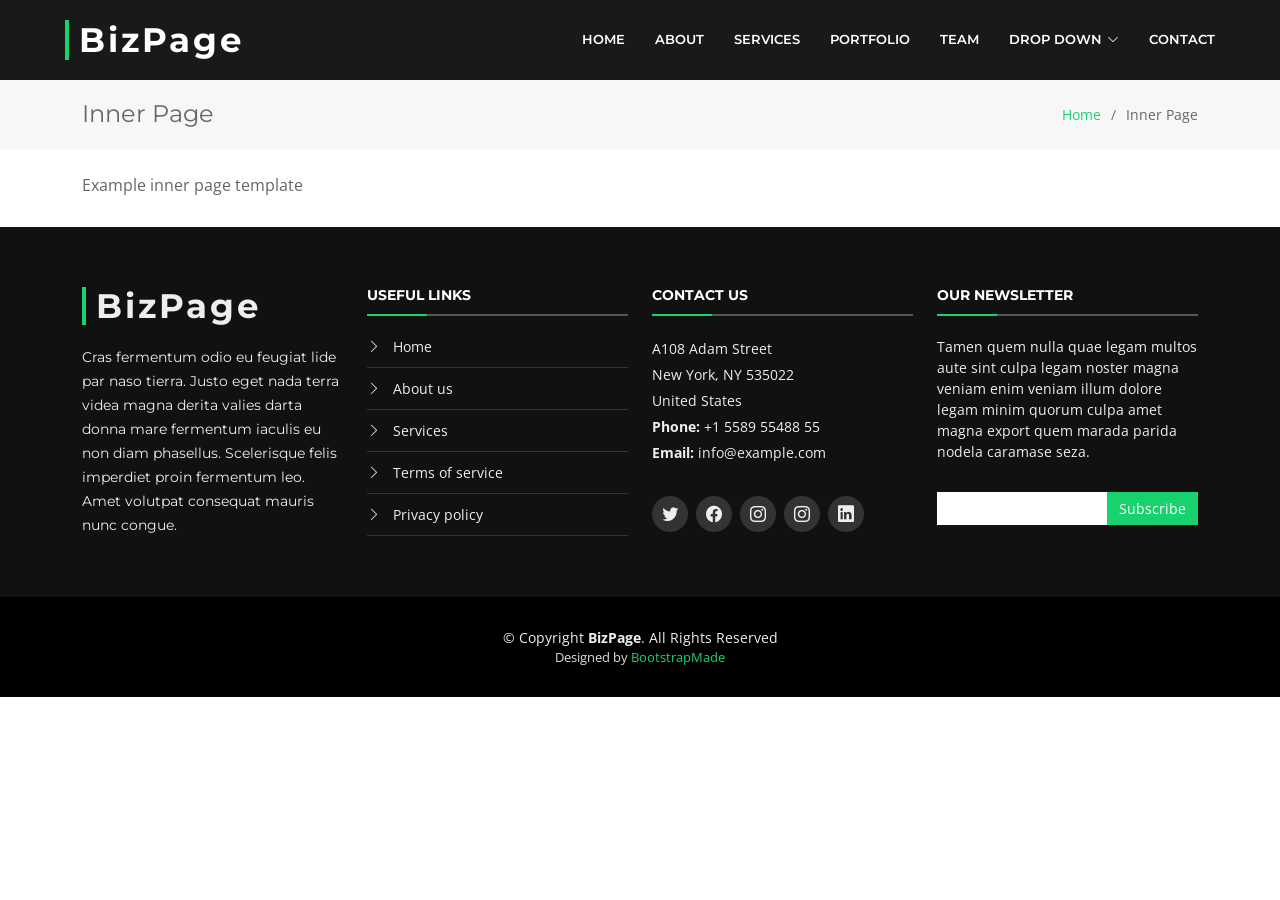
<file: main_site/inner-page.html>
<!DOCTYPE html>
<html lang="en">

<head>
  <meta charset="utf-8">
  <meta content="width=device-width, initial-scale=1.0" name="viewport">

  <title>Inner Page - BizPage Bootstrap Template</title>
  <meta content="" name="description">
  <meta content="" name="keywords">

  <!-- Favicons -->
  <link href="assets/img/favicon.png" rel="icon">
  <link href="assets/img/apple-touch-icon.png" rel="apple-touch-icon">

  <!-- Google Fonts -->
  <link href="https://fonts.googleapis.com/css?family=Open+Sans:300,300i,400,400i,700,700i|Montserrat:300,400,500,700" rel="stylesheet">

  <!-- Vendor CSS Files -->
  <link href="assets/vendor/animate.css/animate.min.css" rel="stylesheet">
  <link href="assets/vendor/aos/aos.css" rel="stylesheet">
  <link href="assets/vendor/bootstrap/css/bootstrap.min.css" rel="stylesheet">
  <link href="assets/vendor/bootstrap-icons/bootstrap-icons.css" rel="stylesheet">
  <link href="assets/vendor/glightbox/css/glightbox.min.css" rel="stylesheet">
  <link href="assets/vendor/swiper/swiper-bundle.min.css" rel="stylesheet">

  <!-- Template Main CSS File -->
  <link href="assets/css/style.css" rel="stylesheet">

  <!-- =======================================================
  * Template Name: BizPage - v5.3.0
  * Template URL: https://bootstrapmade.com/bizpage-bootstrap-business-template/
  * Author: BootstrapMade.com
  * License: https://bootstrapmade.com/license/
  ======================================================== -->
</head>

<body>

  <!-- ======= Header ======= -->
  <header id="header" class="fixed-top d-flex align-items-center ">
    <div class="container-fluid">

      <div class="row justify-content-center align-items-center">
        <div class="col-xl-11 d-flex align-items-center justify-content-between">
          <h1 class="logo"><a href="index.html">BizPage</a></h1>
          <!-- Uncomment below if you prefer to use an image logo -->
          <!-- <a href="index.html" class="logo"><img src="assets/img/logo.png" alt="" class="img-fluid"></a>-->

          <nav id="navbar" class="navbar">
            <ul>
              <li><a class="nav-link scrollto " href="#hero">Home</a></li>
              <li><a class="nav-link scrollto" href="#about">About</a></li>
              <li><a class="nav-link scrollto" href="#services">Services</a></li>
              <li><a class="nav-link scrollto " href="#portfolio">Portfolio</a></li>
              <li><a class="nav-link scrollto" href="#team">Team</a></li>
              <li class="dropdown"><a href="#"><span>Drop Down</span> <i class="bi bi-chevron-down"></i></a>
                <ul>
                  <li><a href="#">Drop Down 1</a></li>
                  <li class="dropdown"><a href="#"><span>Deep Drop Down</span> <i class="bi bi-chevron-right"></i></a>
                    <ul>
                      <li><a href="#">Deep Drop Down 1</a></li>
                      <li><a href="#">Deep Drop Down 2</a></li>
                      <li><a href="#">Deep Drop Down 3</a></li>
                      <li><a href="#">Deep Drop Down 4</a></li>
                      <li><a href="#">Deep Drop Down 5</a></li>
                    </ul>
                  </li>
                  <li><a href="#">Drop Down 2</a></li>
                  <li><a href="#">Drop Down 3</a></li>
                  <li><a href="#">Drop Down 4</a></li>
                </ul>
              </li>
              <li><a class="nav-link scrollto" href="#contact">Contact</a></li>
            </ul>
            <i class="bi bi-list mobile-nav-toggle"></i>
          </nav><!-- .navbar -->
        </div>
      </div>

    </div>
  </header><!-- End Header -->

  <main id="main">

    <!-- ======= Breadcrumbs Section ======= -->
    <section class="breadcrumbs">
      <div class="container">

        <div class="d-flex justify-content-between align-items-center">
          <h2>Inner Page</h2>
          <ol>
            <li><a href="index.html">Home</a></li>
            <li>Inner Page</li>
          </ol>
        </div>

      </div>
    </section><!-- End Breadcrumbs Section -->

    <section class="inner-page mt-4">
      <div class="container">
        <p>
          Example inner page template
        </p>
      </div>
    </section>

  </main><!-- End #main -->

  <!-- ======= Footer ======= -->
  <footer id="footer">
    <div class="footer-top">
      <div class="container">
        <div class="row">

          <div class="col-lg-3 col-md-6 footer-info">
            <h3>BizPage</h3>
            <p>Cras fermentum odio eu feugiat lide par naso tierra. Justo eget nada terra videa magna derita valies darta donna mare fermentum iaculis eu non diam phasellus. Scelerisque felis imperdiet proin fermentum leo. Amet volutpat consequat mauris nunc congue.</p>
          </div>

          <div class="col-lg-3 col-md-6 footer-links">
            <h4>Useful Links</h4>
            <ul>
              <li><i class="bi bi-chevron-right"></i> <a href="#">Home</a></li>
              <li><i class="bi bi-chevron-right"></i> <a href="#">About us</a></li>
              <li><i class="bi bi-chevron-right"></i> <a href="#">Services</a></li>
              <li><i class="bi bi-chevron-right"></i> <a href="#">Terms of service</a></li>
              <li><i class="bi bi-chevron-right"></i> <a href="#">Privacy policy</a></li>
            </ul>
          </div>

          <div class="col-lg-3 col-md-6 footer-contact">
            <h4>Contact Us</h4>
            <p>
              A108 Adam Street <br>
              New York, NY 535022<br>
              United States <br>
              <strong>Phone:</strong> +1 5589 55488 55<br>
              <strong>Email:</strong> info@example.com<br>
            </p>

            <div class="social-links">
              <a href="#" class="twitter"><i class="bi bi-twitter"></i></a>
              <a href="#" class="facebook"><i class="bi bi-facebook"></i></a>
              <a href="#" class="instagram"><i class="bi bi-instagram"></i></a>
              <a href="#" class="instagram"><i class="bi bi-instagram"></i></a>
              <a href="#" class="linkedin"><i class="bi bi-linkedin"></i></a>
            </div>

          </div>

          <div class="col-lg-3 col-md-6 footer-newsletter">
            <h4>Our Newsletter</h4>
            <p>Tamen quem nulla quae legam multos aute sint culpa legam noster magna veniam enim veniam illum dolore legam minim quorum culpa amet magna export quem marada parida nodela caramase seza.</p>
            <form action="" method="post">
              <input type="email" name="email"><input type="submit" value="Subscribe">
            </form>
          </div>

        </div>
      </div>
    </div>

    <div class="container">
      <div class="copyright">
        &copy; Copyright <strong>BizPage</strong>. All Rights Reserved
      </div>
      <div class="credits">
        <!--
        All the links in the footer should remain intact.
        You can delete the links only if you purchased the pro version.
        Licensing information: https://bootstrapmade.com/license/
        Purchase the pro version with working PHP/AJAX contact form: https://bootstrapmade.com/buy/?theme=BizPage
      -->
        Designed by <a href="https://bootstrapmade.com/">BootstrapMade</a>
      </div>
    </div>
  </footer><!-- End Footer -->

  <a href="#" class="back-to-top d-flex align-items-center justify-content-center"><i class="bi bi-arrow-up-short"></i></a>
  <!-- Uncomment below i you want to use a preloader -->
  <!-- <div id="preloader"></div> -->

  <!-- Vendor JS Files -->
  <script src="assets/vendor/aos/aos.js"></script>
  <script src="assets/vendor/bootstrap/js/bootstrap.bundle.min.js"></script>
  <script src="assets/vendor/glightbox/js/glightbox.min.js"></script>
  <script src="assets/vendor/isotope-layout/isotope.pkgd.min.js"></script>
  <script src="assets/vendor/php-email-form/validate.js"></script>
  <script src="assets/vendor/purecounter/purecounter.js"></script>
  <script src="assets/vendor/swiper/swiper-bundle.min.js"></script>
  <script src="assets/vendor/waypoints/noframework.waypoints.js"></script>

  <!-- Template Main JS File -->
  <script src="assets/js/main.js"></script>

</body>

</html>
</file>
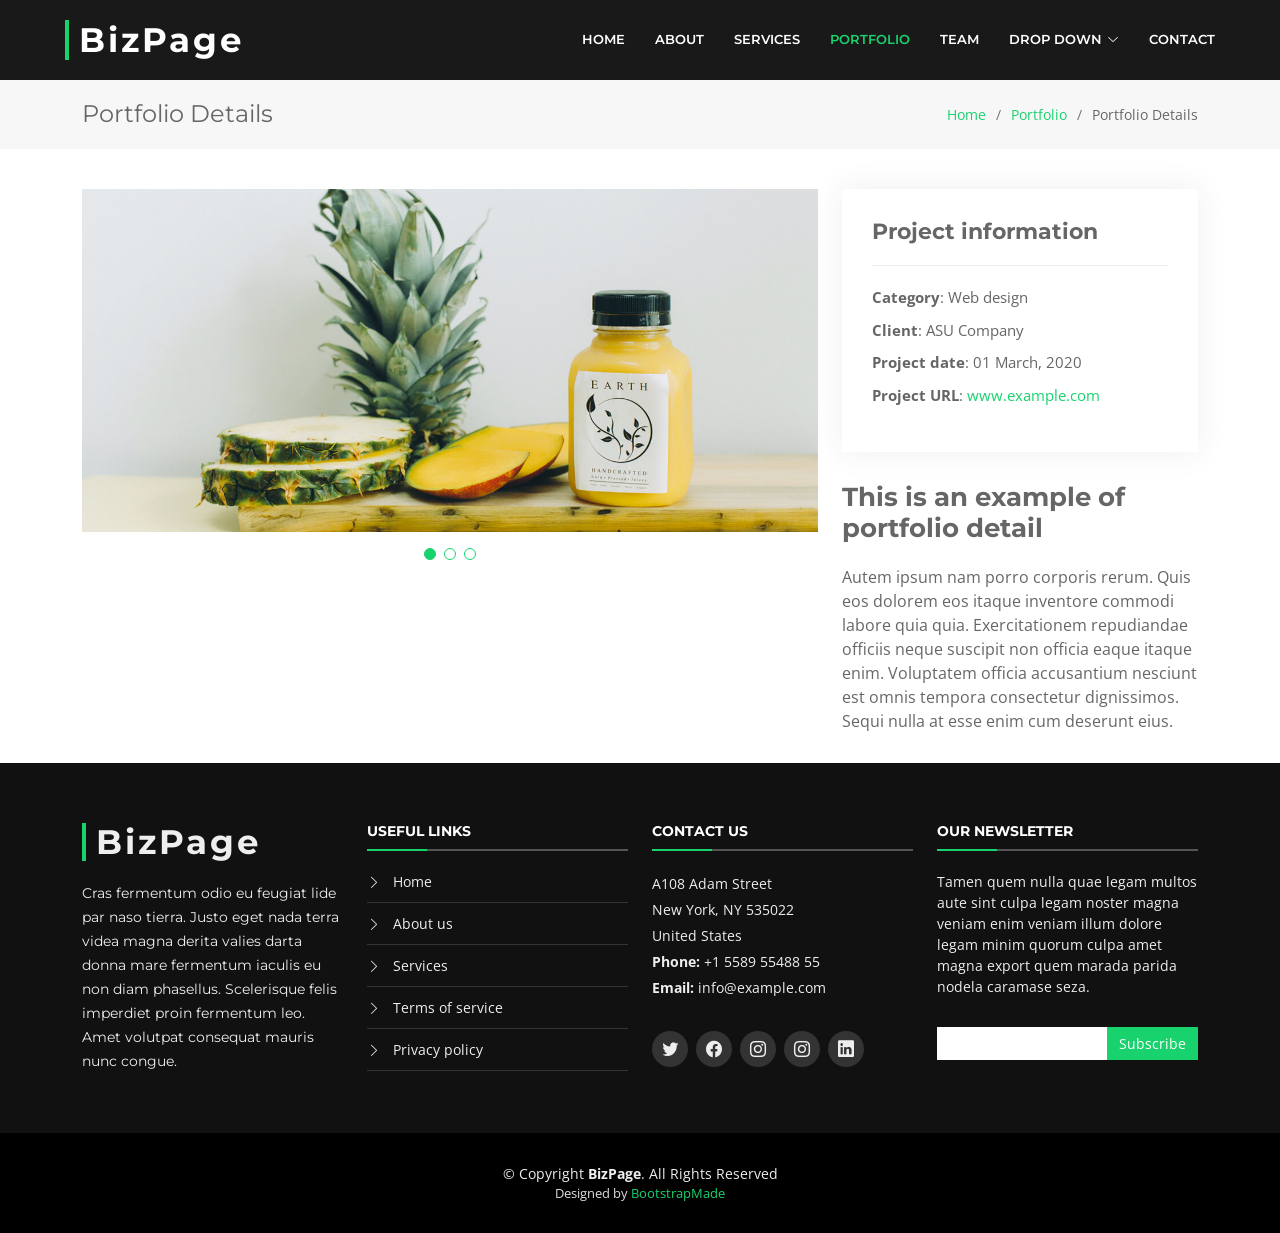
<file: main_site/portfolio-details.html>
<!DOCTYPE html>
<html lang="en">

<head>
  <meta charset="utf-8">
  <meta content="width=device-width, initial-scale=1.0" name="viewport">

  <title>Portfolio Details - BizPage Bootstrap Template</title>
  <meta content="" name="description">
  <meta content="" name="keywords">

  <!-- Favicons -->
  <link href="assets/img/favicon.png" rel="icon">
  <link href="assets/img/apple-touch-icon.png" rel="apple-touch-icon">

  <!-- Google Fonts -->
  <link href="https://fonts.googleapis.com/css?family=Open+Sans:300,300i,400,400i,700,700i|Montserrat:300,400,500,700" rel="stylesheet">

  <!-- Vendor CSS Files -->
  <link href="assets/vendor/animate.css/animate.min.css" rel="stylesheet">
  <link href="assets/vendor/aos/aos.css" rel="stylesheet">
  <link href="assets/vendor/bootstrap/css/bootstrap.min.css" rel="stylesheet">
  <link href="assets/vendor/bootstrap-icons/bootstrap-icons.css" rel="stylesheet">
  <link href="assets/vendor/glightbox/css/glightbox.min.css" rel="stylesheet">
  <link href="assets/vendor/swiper/swiper-bundle.min.css" rel="stylesheet">

  <!-- Template Main CSS File -->
  <link href="assets/css/style.css" rel="stylesheet">

  <!-- =======================================================
  * Template Name: BizPage - v5.3.0
  * Template URL: https://bootstrapmade.com/bizpage-bootstrap-business-template/
  * Author: BootstrapMade.com
  * License: https://bootstrapmade.com/license/
  ======================================================== -->
</head>

<body>

  <!-- ======= Header ======= -->
  <header id="header" class="fixed-top d-flex align-items-center ">
    <div class="container-fluid">

      <div class="row justify-content-center align-items-center">
        <div class="col-xl-11 d-flex align-items-center justify-content-between">
          <h1 class="logo"><a href="index.html">BizPage</a></h1>
          <!-- Uncomment below if you prefer to use an image logo -->
          <!-- <a href="index.html" class="logo"><img src="assets/img/logo.png" alt="" class="img-fluid"></a>-->

          <nav id="navbar" class="navbar">
            <ul>
              <li><a class="nav-link scrollto " href="#hero">Home</a></li>
              <li><a class="nav-link scrollto" href="#about">About</a></li>
              <li><a class="nav-link scrollto" href="#services">Services</a></li>
              <li><a class="nav-link scrollto active" href="#portfolio">Portfolio</a></li>
              <li><a class="nav-link scrollto" href="#team">Team</a></li>
              <li class="dropdown"><a href="#"><span>Drop Down</span> <i class="bi bi-chevron-down"></i></a>
                <ul>
                  <li><a href="#">Drop Down 1</a></li>
                  <li class="dropdown"><a href="#"><span>Deep Drop Down</span> <i class="bi bi-chevron-right"></i></a>
                    <ul>
                      <li><a href="#">Deep Drop Down 1</a></li>
                      <li><a href="#">Deep Drop Down 2</a></li>
                      <li><a href="#">Deep Drop Down 3</a></li>
                      <li><a href="#">Deep Drop Down 4</a></li>
                      <li><a href="#">Deep Drop Down 5</a></li>
                    </ul>
                  </li>
                  <li><a href="#">Drop Down 2</a></li>
                  <li><a href="#">Drop Down 3</a></li>
                  <li><a href="#">Drop Down 4</a></li>
                </ul>
              </li>
              <li><a class="nav-link scrollto" href="#contact">Contact</a></li>
            </ul>
            <i class="bi bi-list mobile-nav-toggle"></i>
          </nav><!-- .navbar -->
        </div>
      </div>

    </div>
  </header><!-- End Header -->

  <main id="main">

    <!-- ======= Breadcrumbs Section ======= -->
    <section class="breadcrumbs">
      <div class="container">

        <div class="d-flex justify-content-between align-items-center">
          <h2>Portfolio Details</h2>
          <ol>
            <li><a href="index.html">Home</a></li>
            <li><a href="portfolio.html">Portfolio</a></li>
            <li>Portfolio Details</li>
          </ol>
        </div>

      </div>
    </section><!-- Breadcrumbs Section -->

    <!-- ======= Portfolio Details Section ======= -->
    <section id="portfolio-details" class="portfolio-details">
      <div class="container">

        <div class="row gy-4">

          <div class="col-lg-8">
            <div class="portfolio-details-slider swiper-container">
              <div class="swiper-wrapper align-items-center">

                <div class="swiper-slide">
                  <img src="assets/img/portfolio/portfolio-details-1.jpg" alt="">
                </div>

                <div class="swiper-slide">
                  <img src="assets/img/portfolio/portfolio-details-2.jpg" alt="">
                </div>

                <div class="swiper-slide">
                  <img src="assets/img/portfolio/portfolio-details-3.jpg" alt="">
                </div>

              </div>
              <div class="swiper-pagination"></div>
            </div>
          </div>

          <div class="col-lg-4">
            <div class="portfolio-info">
              <h3>Project information</h3>
              <ul>
                <li><strong>Category</strong>: Web design</li>
                <li><strong>Client</strong>: ASU Company</li>
                <li><strong>Project date</strong>: 01 March, 2020</li>
                <li><strong>Project URL</strong>: <a href="#">www.example.com</a></li>
              </ul>
            </div>
            <div class="portfolio-description">
              <h2>This is an example of portfolio detail</h2>
              <p>
                Autem ipsum nam porro corporis rerum. Quis eos dolorem eos itaque inventore commodi labore quia quia. Exercitationem repudiandae officiis neque suscipit non officia eaque itaque enim. Voluptatem officia accusantium nesciunt est omnis tempora consectetur dignissimos. Sequi nulla at esse enim cum deserunt eius.
              </p>
            </div>
          </div>

        </div>

      </div>
    </section><!-- End Portfolio Details Section -->

  </main><!-- End #main -->

  <!-- ======= Footer ======= -->
  <footer id="footer">
    <div class="footer-top">
      <div class="container">
        <div class="row">

          <div class="col-lg-3 col-md-6 footer-info">
            <h3>BizPage</h3>
            <p>Cras fermentum odio eu feugiat lide par naso tierra. Justo eget nada terra videa magna derita valies darta donna mare fermentum iaculis eu non diam phasellus. Scelerisque felis imperdiet proin fermentum leo. Amet volutpat consequat mauris nunc congue.</p>
          </div>

          <div class="col-lg-3 col-md-6 footer-links">
            <h4>Useful Links</h4>
            <ul>
              <li><i class="bi bi-chevron-right"></i> <a href="#">Home</a></li>
              <li><i class="bi bi-chevron-right"></i> <a href="#">About us</a></li>
              <li><i class="bi bi-chevron-right"></i> <a href="#">Services</a></li>
              <li><i class="bi bi-chevron-right"></i> <a href="#">Terms of service</a></li>
              <li><i class="bi bi-chevron-right"></i> <a href="#">Privacy policy</a></li>
            </ul>
          </div>

          <div class="col-lg-3 col-md-6 footer-contact">
            <h4>Contact Us</h4>
            <p>
              A108 Adam Street <br>
              New York, NY 535022<br>
              United States <br>
              <strong>Phone:</strong> +1 5589 55488 55<br>
              <strong>Email:</strong> info@example.com<br>
            </p>

            <div class="social-links">
              <a href="#" class="twitter"><i class="bi bi-twitter"></i></a>
              <a href="#" class="facebook"><i class="bi bi-facebook"></i></a>
              <a href="#" class="instagram"><i class="bi bi-instagram"></i></a>
              <a href="#" class="instagram"><i class="bi bi-instagram"></i></a>
              <a href="#" class="linkedin"><i class="bi bi-linkedin"></i></a>
            </div>

          </div>

          <div class="col-lg-3 col-md-6 footer-newsletter">
            <h4>Our Newsletter</h4>
            <p>Tamen quem nulla quae legam multos aute sint culpa legam noster magna veniam enim veniam illum dolore legam minim quorum culpa amet magna export quem marada parida nodela caramase seza.</p>
            <form action="" method="post">
              <input type="email" name="email"><input type="submit" value="Subscribe">
            </form>
          </div>

        </div>
      </div>
    </div>

    <div class="container">
      <div class="copyright">
        &copy; Copyright <strong>BizPage</strong>. All Rights Reserved
      </div>
      <div class="credits">
        <!--
        All the links in the footer should remain intact.
        You can delete the links only if you purchased the pro version.
        Licensing information: https://bootstrapmade.com/license/
        Purchase the pro version with working PHP/AJAX contact form: https://bootstrapmade.com/buy/?theme=BizPage
      -->
        Designed by <a href="https://bootstrapmade.com/">BootstrapMade</a>
      </div>
    </div>
  </footer><!-- End Footer -->

  <a href="#" class="back-to-top d-flex align-items-center justify-content-center"><i class="bi bi-arrow-up-short"></i></a>
  <!-- Uncomment below i you want to use a preloader -->
  <!-- <div id="preloader"></div> -->

  <!-- Vendor JS Files -->
  <script src="assets/vendor/aos/aos.js"></script>
  <script src="assets/vendor/bootstrap/js/bootstrap.bundle.min.js"></script>
  <script src="assets/vendor/glightbox/js/glightbox.min.js"></script>
  <script src="assets/vendor/isotope-layout/isotope.pkgd.min.js"></script>
  <script src="assets/vendor/php-email-form/validate.js"></script>
  <script src="assets/vendor/purecounter/purecounter.js"></script>
  <script src="assets/vendor/swiper/swiper-bundle.min.js"></script>
  <script src="assets/vendor/waypoints/noframework.waypoints.js"></script>

  <!-- Template Main JS File -->
  <script src="assets/js/main.js"></script>

</body>

</html>
</file>
<file: main_site/assets/css/style.css>
/**
* Template Name: BizPage - v5.3.0
* Template URL: https://bootstrapmade.com/bizpage-bootstrap-business-template/
* Author: BootstrapMade.com
* License: https://bootstrapmade.com/license/
*/

/*--------------------------------------------------------------
# General
--------------------------------------------------------------*/
body {
  background: #fff;
  color: #666666;
  font-family: "Open Sans", sans-serif;
}

a {
  color: #18d26e;
  transition: 0.5s;
  text-decoration: none;
}

a:hover, a:active, a:focus {
  color: #18d36e;
  outline: none;
  text-decoration: none;
}

p {
  padding: 0;
  margin: 0 0 30px 0;
}

h1, h2, h3, h4, h5, h6 {
  font-family: "Montserrat", sans-serif;
  font-weight: 400;
  margin: 0 0 20px 0;
  padding: 0;
}

/*--------------------------------------------------------------
# Back to top button
--------------------------------------------------------------*/
.back-to-top {
  position: fixed;
  visibility: hidden;
  opacity: 0;
  right: 15px;
  bottom: 15px;
  z-index: 996;
  background: #18d26e;
  width: 40px;
  height: 40px;
  border-radius: 50px;
  transition: all 0.4s;
}

.back-to-top i {
  font-size: 28px;
  color: #fff;
  line-height: 0;
}

.back-to-top:hover {
  background: #2ce782;
  color: #fff;
}

.back-to-top.active {
  visibility: visible;
  opacity: 1;
}

/* Prelaoder */
#preloader {
  position: fixed;
  top: 0;
  left: 0;
  right: 0;
  bottom: 0;
  z-index: 9999;
  overflow: hidden;
  background: #fff;
}

#preloader:before {
  content: "";
  position: fixed;
  top: calc(50% - 30px);
  left: calc(50% - 30px);
  border: 6px solid #f2f2f2;
  border-top: 6px solid #18d26e;
  border-radius: 50%;
  width: 60px;
  height: 60px;
  -webkit-animation: animate-preloader 1s linear infinite;
  animation: animate-preloader 1s linear infinite;
}

@-webkit-keyframes animate-preloader {
  0% {
    transform: rotate(0deg);
  }
  100% {
    transform: rotate(360deg);
  }
}

@keyframes animate-preloader {
  0% {
    transform: rotate(0deg);
  }
  100% {
    transform: rotate(360deg);
  }
}

/*--------------------------------------------------------------
# Header
--------------------------------------------------------------*/
#header {
  transition: all 0.5s;
  z-index: 997;
  background: rgba(0, 0, 0, 0.9);
  height: 80px;
}

#header.header-transparent {
  background: transparent;
}

#header.header-scrolled {
  background: rgba(0, 0, 0, 0.9);
  height: 60px;
}

#header .logo {
  font-size: 34px;
  margin: 0;
  padding: 0;
  font-family: "Montserrat", sans-serif;
  font-weight: 700;
  letter-spacing: 3px;
  padding-left: 10px;
  border-left: 4px solid #18d26e;
}

#header .logo a {
  color: #fff;
}

#header .logo img {
  max-height: 40px;
}

@media (max-width: 992px) {
  #header .logo {
    font-size: 28px;
  }
}

/*--------------------------------------------------------------
# Navigation Menu
--------------------------------------------------------------*/
/**
* Desktop Navigation 
*/
.navbar {
  padding: 0;
}

.navbar ul {
  margin: 0;
  padding: 0;
  display: flex;
  list-style: none;
  align-items: center;
}

.navbar li {
  position: relative;
}

.navbar a, .navbar a:focus {
  display: flex;
  align-items: center;
  justify-content: space-between;
  padding: 10px 0 10px 30px;
  font-family: "Montserrat", sans-serif;
  font-size: 13px;
  font-weight: 600;
  color: #fff;
  white-space: nowrap;
  text-transform: uppercase;
  transition: 0.3s;
}

.navbar a i, .navbar a:focus i {
  font-size: 12px;
  line-height: 0;
  margin-left: 5px;
}

.navbar a:hover, .navbar .active, .navbar .active:focus, .navbar li:hover > a {
  color: #18d26e;
}

.navbar .dropdown ul {
  display: block;
  position: absolute;
  left: 14px;
  top: calc(100% + 30px);
  margin: 0;
  padding: 10px 0;
  z-index: 99;
  opacity: 0;
  visibility: hidden;
  background: #fff;
  box-shadow: 0px 0px 30px rgba(127, 137, 161, 0.25);
  transition: 0.3s;
}

.navbar .dropdown ul li {
  min-width: 200px;
}

.navbar .dropdown ul a {
  padding: 10px 20px;
  text-transform: none;
  color: #666666;
}

.navbar .dropdown ul a i {
  font-size: 12px;
}

.navbar .dropdown ul a:hover, .navbar .dropdown ul .active:hover, .navbar .dropdown ul li:hover > a {
  color: #18d26e;
}

.navbar .dropdown:hover > ul {
  opacity: 1;
  top: 100%;
  visibility: visible;
}

.navbar .dropdown .dropdown ul {
  top: 0;
  left: calc(100% - 30px);
  visibility: hidden;
}

.navbar .dropdown .dropdown:hover > ul {
  opacity: 1;
  top: 0;
  left: 100%;
  visibility: visible;
}

@media (max-width: 1366px) {
  .navbar .dropdown .dropdown ul {
    left: -90%;
  }
  .navbar .dropdown .dropdown:hover > ul {
    left: -100%;
  }
}

/**
* Mobile Navigation 
*/
.mobile-nav-toggle {
  color: #fff;
  font-size: 28px;
  cursor: pointer;
  display: none;
  line-height: 0;
  transition: 0.5s;
}

@media (max-width: 991px) {
  .mobile-nav-toggle {
    display: block;
  }
  .navbar ul {
    display: none;
  }
}

.navbar-mobile {
  position: fixed;
  overflow: hidden;
  top: 0;
  right: 0;
  left: 0;
  bottom: 0;
  background: rgba(26, 26, 26, 0.9);
  transition: 0.3s;
  z-index: 999;
}

.navbar-mobile .mobile-nav-toggle {
  position: absolute;
  top: 15px;
  right: 15px;
}

.navbar-mobile ul {
  display: block;
  position: absolute;
  top: 55px;
  right: 15px;
  bottom: 15px;
  left: 15px;
  padding: 10px 0;
  background-color: #fff;
  overflow-y: auto;
  transition: 0.3s;
}

.navbar-mobile a {
  padding: 10px 20px;
  font-size: 15px;
  color: #333333;
}

.navbar-mobile a:hover, .navbar-mobile .active, .navbar-mobile li:hover > a {
  color: #18d26e;
}

.navbar-mobile .getstarted {
  margin: 15px;
}

.navbar-mobile .dropdown ul {
  position: static;
  display: none;
  margin: 10px 20px;
  padding: 10px 0;
  z-index: 99;
  opacity: 1;
  visibility: visible;
  background: #fff;
  box-shadow: 0px 0px 30px rgba(127, 137, 161, 0.25);
}

.navbar-mobile .dropdown ul li {
  min-width: 200px;
}

.navbar-mobile .dropdown ul a {
  padding: 10px 20px;
}

.navbar-mobile .dropdown ul a i {
  font-size: 12px;
}

.navbar-mobile .dropdown ul a:hover, .navbar-mobile .dropdown ul .active:hover, .navbar-mobile .dropdown ul li:hover > a {
  color: #18d26e;
}

.navbar-mobile .dropdown > .dropdown-active {
  display: block;
}

/*--------------------------------------------------------------
# Hero Section
--------------------------------------------------------------*/
#hero {
  width: 100%;
  height: 100vh;
  background: #000;
  overflow: hidden;
  position: relative;
}

@media (max-height: 500px) {
  #hero {
    height: 150vh;
  }
}

#hero .carousel, #hero .carousel-inner, #hero .carousel-item, #hero .carousel-item::before {
  position: absolute;
  top: 0;
  right: 0;
  left: 0;
  bottom: 0;
}

#hero .carousel-item {
  background-size: cover;
  background-position: center;
  background-repeat: no-repeat;
}

#hero .carousel-item::before {
  content: '';
  background-color: rgba(0, 0, 0, 0.7);
}

#hero .carousel-container {
  display: flex;
  justify-content: center;
  align-items: center;
  position: absolute;
  bottom: 0;
  top: 70px;
  left: 50px;
  right: 50px;
}

#hero .container {
  text-align: center;
}

#hero h2 {
  color: #fff;
  margin-bottom: 30px;
  font-size: 48px;
  font-weight: 700;
}

@media (max-width: 768px) {
  #hero h2 {
    font-size: 28px;
  }
}

#hero p {
  width: 80%;
  margin: 0 auto 30px auto;
  color: #fff;
}

@media (min-width: 1024px) {
  #hero p {
    width: 60%;
  }
}

#hero .carousel-fade {
  overflow: hidden;
}

#hero .carousel-fade .carousel-inner .carousel-item {
  transition-property: opacity;
}

#hero .carousel-fade .carousel-inner .carousel-item,
#hero .carousel-fade .carousel-inner .active.carousel-item-start,
#hero .carousel-fade .carousel-inner .active.carousel-item-end {
  opacity: 0;
}

#hero .carousel-fade .carousel-inner .active,
#hero .carousel-fade .carousel-inner .carousel-item-next.carousel-item-start,
#hero .carousel-fade .carousel-inner .carousel-item-prev.carousel-item-end {
  opacity: 1;
  transition: 0.5s;
}

#hero .carousel-fade .carousel-inner .carousel-item-next,
#hero .carousel-fade .carousel-inner .carousel-item-prev,
#hero .carousel-fade .carousel-inner .active.carousel-item-start,
#hero .carousel-fade .carousel-inner .active.carousel-item-end {
  left: 0;
  transform: translate3d(0, 0, 0);
}

#hero .carousel-control-prev, #hero .carousel-control-next {
  width: 10%;
}

@media (min-width: 1024px) {
  #hero .carousel-control-prev, #hero .carousel-control-next {
    width: 5%;
  }
}

#hero .carousel-control-next-icon, #hero .carousel-control-prev-icon {
  background: none;
  font-size: 32px;
  line-height: 1;
}

#hero .carousel-indicators li {
  cursor: pointer;
}

#hero .btn-get-started {
  font-family: "Montserrat", sans-serif;
  font-weight: 500;
  font-size: 16px;
  letter-spacing: 1px;
  display: inline-block;
  padding: 8px 32px;
  border-radius: 50px;
  transition: 0.5s;
  margin: 10px;
  color: #fff;
  background: #18d26e;
}

#hero .btn-get-started:hover {
  background: #fff;
  color: #18d26e;
}

/*--------------------------------------------------------------
# Sections
--------------------------------------------------------------*/
section {
  overflow: hidden;
}

/* Sections Header
--------------------------------*/
.section-header h3 {
  font-size: 32px;
  color: #111;
  text-transform: uppercase;
  text-align: center;
  font-weight: 700;
  position: relative;
  padding-bottom: 15px;
}

.section-header h3::before {
  content: '';
  position: absolute;
  display: block;
  width: 120px;
  height: 1px;
  background: #ddd;
  bottom: 1px;
  left: calc(50% - 60px);
}

.section-header h3::after {
  content: '';
  position: absolute;
  display: block;
  width: 40px;
  height: 3px;
  background: #18d26e;
  bottom: 0;
  left: calc(50% - 20px);
}

.section-header p {
  text-align: center;
  padding-bottom: 30px;
  color: #333;
}

/* Section with background
--------------------------------*/
.section-bg {
  background: #f7f7f7;
}

/*--------------------------------------------------------------
# Breadcrumbs
--------------------------------------------------------------*/
.breadcrumbs {
  padding: 20px 0;
  background-color: #f7f7f7;
  min-height: 40px;
  margin-top: 80px;
}

.breadcrumbs h2 {
  font-size: 24px;
  margin-bottom: 0;
  font-weight: 400;
}

.breadcrumbs ol {
  display: flex;
  flex-wrap: wrap;
  list-style: none;
  padding: 0;
  margin: 0;
  font-size: 14px;
}

.breadcrumbs ol li + li {
  padding-left: 10px;
}

.breadcrumbs ol li + li::before {
  display: inline-block;
  padding-right: 10px;
  color: #6c757d;
  content: "/";
}

@media (max-width: 768px) {
  .breadcrumbs .d-flex {
    display: block !important;
  }
  .breadcrumbs ol {
    display: block;
  }
  .breadcrumbs ol li {
    display: inline-block;
  }
}

/* Featured Services Section
--------------------------------*/
#featured-services {
  background: #000;
}

#featured-services .box {
  padding: 30px 20px;
}

#featured-services .box-bg {
  background-image: linear-gradient(0deg, #000000 0%, #242323 50%, #000000 100%);
}

#featured-services i {
  color: #18d26e;
  font-size: 48px;
  display: inline-block;
  line-height: 1;
}

#featured-services h4 {
  font-weight: 400;
  margin: 15px 0;
  font-size: 18px;
}

#featured-services h4 a {
  color: #fff;
}

#featured-services h4 a:hover {
  color: #18d26e;
}

#featured-services p {
  font-size: 14px;
  line-height: 24px;
  color: #fff;
  margin-bottom: 0;
}

/* About Us Section
--------------------------------*/
#about {
  background: url("../img/about-bg.jpg") center top no-repeat fixed;
  background-size: cover;
  padding: 60px 0 40px 0;
  position: relative;
}

#about::before {
  content: '';
  position: absolute;
  left: 0;
  right: 0;
  top: 0;
  bottom: 0;
  background: rgba(255, 255, 255, 0.92);
  z-index: 9;
}

#about .container {
  position: relative;
  z-index: 10;
}

#about .about-col {
  background: #fff;
  border-radius: 0 0 4px 4px;
  box-shadow: 0px 2px 12px rgba(0, 0, 0, 0.08);
  margin-bottom: 20px;
}

#about .about-col .img {
  position: relative;
}

#about .about-col .img img {
  border-radius: 4px 4px 0 0;
}

#about .about-col .icon {
  width: 64px;
  height: 64px;
  text-align: center;
  position: absolute;
  background-color: #18d26e;
  border-radius: 50%;
  border: 4px solid #fff;
  left: calc( 50% - 32px);
  bottom: -30px;
  transition: 0.3s;
  display: flex;
  align-items: center;
  justify-content: center;
}

#about .about-col i {
  font-size: 28px;
  line-height: 0;
  color: #fff;
  transition: 0.3s;
}

#about .about-col:hover .icon {
  background-color: #fff;
}

#about .about-col:hover i {
  color: #18d26e;
}

#about .about-col h2 {
  color: #000;
  text-align: center;
  font-weight: 700;
  font-size: 20px;
  padding: 0;
  margin: 40px 0 12px 0;
}

#about .about-col h2 a {
  color: #000;
}

#about .about-col h2 a:hover {
  color: #18d26e;
}

#about .about-col p {
  font-size: 14px;
  line-height: 24px;
  color: #333;
  margin-bottom: 0;
  padding: 0 20px 20px 20px;
}

/* Services Section
--------------------------------*/
#services {
  background: #fff;
  background-size: cover;
  padding: 60px 0 40px 0;
}

#services .box {
  margin-bottom: 30px;
}

#services .icon {
  float: left;
}

#services .icon i {
  color: #18d26e;
  font-size: 36px;
  line-height: 0;
  transition: 0.5s;
}

#services .title {
  margin-left: 60px;
  font-weight: 700;
  margin-bottom: 15px;
  font-size: 18px;
}

#services .title a {
  color: #111;
}

#services .box:hover .title a {
  color: #18d26e;
}

#services .description {
  font-size: 14px;
  margin-left: 60px;
  line-height: 24px;
  margin-bottom: 0;
}

/* Call To Action Section
--------------------------------*/
#call-to-action {
  background: linear-gradient(rgba(0, 142, 99, 0.1), rgba(0, 0, 0, 0.1)), url(../img/call-to-action-bg.jpg) fixed center center;
  background-size: cover;
  padding: 60px 0;
}

#call-to-action h3 {
  color: #fff;
  font-size: 28px;
  font-weight: 700;
}

#call-to-action p {
  color: #fff;
}

#call-to-action .cta-btn {
  font-family: "Montserrat", sans-serif;
  text-transform: uppercase;
  font-weight: 500;
  font-size: 16px;
  letter-spacing: 1px;
  display: inline-block;
  padding: 8px 28px;
  border-radius: 25px;
  transition: 0.5s;
  margin-top: 10px;
  border: 2px solid #fff;
  color: #fff;
}

#call-to-action .cta-btn:hover {
  background: #18d26e;
  border: 2px solid #18d26e;
}

/* Call To Action Section
--------------------------------*/
#skills {
  padding: 60px 0;
}

#skills .progress {
  height: 35px;
  margin-bottom: 10px;
  border-radius: 0;
}

#skills .progress .skill {
  font-family: "Open Sans", sans-serif;
  line-height: 35px;
  padding: 0;
  margin: 0 0 0 20px;
  text-transform: uppercase;
}

#skills .progress .skill .val {
  float: right;
  font-style: normal;
  margin: 0 20px 0 0;
}

#skills .progress-bar {
  width: 1px;
  text-align: left;
  transition: .9s;
}

/* Facts Section
--------------------------------*/
#facts {
  background: url("../img/facts-bg.jpg") center top no-repeat fixed;
  background-size: cover;
  padding: 60px 0 0 0;
  position: relative;
}

#facts::before {
  content: '';
  position: absolute;
  left: 0;
  right: 0;
  top: 0;
  bottom: 0;
  background: rgba(255, 255, 255, 0.88);
  z-index: 9;
}

#facts .container {
  position: relative;
  z-index: 10;
}

#facts .counters span {
  font-family: "Montserrat", sans-serif;
  font-weight: bold;
  font-size: 48px;
  display: block;
  color: #18d26e;
}

#facts .counters p {
  padding: 0;
  margin: 0 0 20px 0;
  font-family: "Montserrat", sans-serif;
  font-size: 14px;
  color: #111;
}

#facts .facts-img {
  text-align: center;
  padding-top: 30px;
}

/* Portfolio Section
--------------------------------*/
#portfolio {
  padding: 60px 0;
}

#portfolio #portfolio-flters {
  padding: 0;
  margin: 5px 0 35px 0;
  list-style: none;
  text-align: center;
}

#portfolio #portfolio-flters li {
  cursor: pointer;
  margin: 15px 15px 15px 0;
  display: inline-block;
  padding: 10px 20px;
  font-size: 12px;
  line-height: 20px;
  color: #666666;
  border-radius: 4px;
  text-transform: uppercase;
  background: #fff;
  margin-bottom: 5px;
  transition: all 0.3s ease-in-out;
}

#portfolio #portfolio-flters li:hover, #portfolio #portfolio-flters li.filter-active {
  background: #18d26e;
  color: #fff;
}

#portfolio #portfolio-flters li:last-child {
  margin-right: 0;
}

#portfolio .portfolio-wrap {
  box-shadow: 0px 2px 12px rgba(0, 0, 0, 0.08);
  transition: 0.3s;
}

#portfolio .portfolio-wrap:hover {
  box-shadow: 0px 4px 14px rgba(0, 0, 0, 0.16);
}

#portfolio .portfolio-item {
  position: relative;
  height: 360px;
  overflow: hidden;
}

#portfolio .portfolio-item figure {
  background: #000;
  overflow: hidden;
  height: 240px;
  position: relative;
  border-radius: 4px 4px 0 0;
  margin: 0;
}

#portfolio .portfolio-item figure:hover img {
  opacity: 0.4;
  transition: 0.3s;
}

#portfolio .portfolio-item figure .link-preview, #portfolio .portfolio-item figure .link-details {
  position: absolute;
  display: inline-flex;
  align-items: center;
  justify-content: center;
  opacity: 0;
  line-height: 1;
  text-align: center;
  width: 36px;
  height: 36px;
  background: #fff;
  border-radius: 50%;
  transition: 0.2s linear;
}

#portfolio .portfolio-item figure .link-preview i, #portfolio .portfolio-item figure .link-details i {
  font-size: 22px;
  color: #333;
  line-height: 0;
}

#portfolio .portfolio-item figure .link-preview:hover, #portfolio .portfolio-item figure .link-details:hover {
  background: #18d26e;
}

#portfolio .portfolio-item figure .link-preview:hover i, #portfolio .portfolio-item figure .link-details:hover i {
  color: #fff;
}

#portfolio .portfolio-item figure .link-preview {
  left: calc(50% - 38px);
  top: calc(50% - 18px);
}

#portfolio .portfolio-item figure .link-details {
  right: calc(50% - 38px);
  top: calc(50% - 18px);
}

#portfolio .portfolio-item figure:hover .link-preview {
  opacity: 1;
  left: calc(50% - 44px);
}

#portfolio .portfolio-item figure:hover .link-details {
  opacity: 1;
  right: calc(50% - 44px);
}

#portfolio .portfolio-item .portfolio-info {
  background: #fff;
  text-align: center;
  padding: 30px;
  height: 90px;
  border-radius: 0 0 3px 3px;
}

#portfolio .portfolio-item .portfolio-info h4 {
  font-size: 18px;
  line-height: 1px;
  font-weight: 700;
  margin-bottom: 18px;
  padding-bottom: 0;
}

#portfolio .portfolio-item .portfolio-info h4 a {
  color: #333;
}

#portfolio .portfolio-item .portfolio-info h4 a:hover {
  color: #18d26e;
}

#portfolio .portfolio-item .portfolio-info p {
  padding: 0;
  margin: 0;
  color: #b8b8b8;
  font-weight: 500;
  font-size: 14px;
  text-transform: uppercase;
}

/*--------------------------------------------------------------
# Portfolio Details
--------------------------------------------------------------*/
.portfolio-details {
  padding-top: 40px;
}

.portfolio-details .portfolio-details-slider img {
  width: 100%;
}

.portfolio-details .portfolio-details-slider .swiper-pagination {
  margin-top: 20px;
  position: relative;
}

.portfolio-details .portfolio-details-slider .swiper-pagination .swiper-pagination-bullet {
  width: 12px;
  height: 12px;
  background-color: #fff;
  opacity: 1;
  border: 1px solid #18d26e;
}

.portfolio-details .portfolio-details-slider .swiper-pagination .swiper-pagination-bullet-active {
  background-color: #18d26e;
}

.portfolio-details .portfolio-info {
  padding: 30px;
  box-shadow: 0px 0 30px rgba(51, 51, 51, 0.08);
}

.portfolio-details .portfolio-info h3 {
  font-size: 22px;
  font-weight: 700;
  margin-bottom: 20px;
  padding-bottom: 20px;
  border-bottom: 1px solid #eee;
}

.portfolio-details .portfolio-info ul {
  list-style: none;
  padding: 0;
  font-size: 15px;
}

.portfolio-details .portfolio-info ul li + li {
  margin-top: 10px;
}

.portfolio-details .portfolio-description {
  padding-top: 30px;
}

.portfolio-details .portfolio-description h2 {
  font-size: 26px;
  font-weight: 700;
  margin-bottom: 20px;
}

.portfolio-details .portfolio-description p {
  padding: 0;
}

/* Clients Section
--------------------------------*/
#clients {
  padding: 60px 0;
}

#clients img {
  opacity: 0.5;
  transition: 0.3s;
}

#clients img:hover {
  opacity: 1;
}

#clients .swiper-pagination {
  margin-top: 30px;
  position: relative;
}

#clients .swiper-pagination .swiper-pagination-bullet {
  width: 12px;
  height: 12px;
  background-color: #fff;
  opacity: 1;
  border: 1px solid #18d26e;
}

#clients .swiper-pagination .swiper-pagination-bullet-active {
  background-color: #18d26e;
}

/* Testimonials Section
--------------------------------*/
#testimonials {
  padding: 60px 0;
}

#testimonials .section-header {
  margin-bottom: 40px;
}

#testimonials .testimonial-item {
  text-align: center;
}

#testimonials .testimonial-item .testimonial-img {
  width: 120px;
  border-radius: 50%;
  border: 4px solid #fff;
  margin: 0 auto;
}

#testimonials .testimonial-item h3 {
  font-size: 20px;
  font-weight: bold;
  margin: 10px 0 5px 0;
  color: #111;
}

#testimonials .testimonial-item h4 {
  font-size: 14px;
  color: #999;
  margin: 0 0 15px 0;
}

#testimonials .testimonial-item .quote-sign-left {
  margin-top: -15px;
  padding-right: 10px;
  display: inline-block;
  width: 37px;
}

#testimonials .testimonial-item .quote-sign-right {
  margin-bottom: -15px;
  padding-left: 10px;
  display: inline-block;
  max-width: 100%;
  width: 37px;
}

#testimonials .testimonial-item p {
  font-style: italic;
  margin: 0 auto 15px auto;
}

@media (min-width: 992px) {
  #testimonials .testimonial-item p {
    width: 80%;
  }
}

#testimonials .swiper-pagination {
  margin-top: 20px;
  position: relative;
}

#testimonials .swiper-pagination .swiper-pagination-bullet {
  width: 12px;
  height: 12px;
  background-color: #fff;
  opacity: 1;
  border: 1px solid #18d26e;
}

#testimonials .swiper-pagination .swiper-pagination-bullet-active {
  background-color: #18d26e;
}

/* Team Section
--------------------------------*/
#team {
  background: #fff;
  padding: 60px 0;
}

#team .member {
  text-align: center;
  margin-bottom: 20px;
  background: #000;
  position: relative;
}

#team .member .member-info {
  opacity: 0;
  display: flex;
  justify-content: center;
  align-items: center;
  position: absolute;
  bottom: 0;
  top: 0;
  left: 0;
  right: 0;
  transition: 0.2s;
}

#team .member .member-info-content {
  margin-top: -50px;
  transition: margin 0.2s;
}

#team .member:hover .member-info {
  background: rgba(0, 0, 0, 0.7);
  opacity: 1;
  transition: 0.4s;
}

#team .member:hover .member-info-content {
  margin-top: 0;
  transition: margin 0.4s;
}

#team .member h4 {
  font-weight: 700;
  margin-bottom: 2px;
  font-size: 18px;
  color: #fff;
}

#team .member span {
  font-style: italic;
  display: block;
  font-size: 13px;
  color: #fff;
}

#team .member .social {
  margin-top: 15px;
}

#team .member .social a {
  transition: none;
  color: #fff;
}

#team .member .social a:hover {
  color: #18d26e;
}

#team .member .social i {
  font-size: 18px;
  margin: 0 2px;
}

/* Contact Section
--------------------------------*/
#contact {
  padding: 60px 0;
}

#contact .contact-info {
  margin-bottom: 20px;
  text-align: center;
}

#contact .contact-info i {
  font-size: 48px;
  display: inline-block;
  margin-bottom: 10px;
  color: #18d26e;
}

#contact .contact-info address, #contact .contact-info p {
  margin-bottom: 0;
  color: #000;
}

#contact .contact-info h3 {
  font-size: 18px;
  margin-bottom: 15px;
  font-weight: bold;
  text-transform: uppercase;
  color: #999;
}

#contact .contact-info a {
  color: #000;
}

#contact .contact-info a:hover {
  color: #18d26e;
}

#contact .contact-address, #contact .contact-phone, #contact .contact-email {
  margin-bottom: 20px;
}

@media (min-width: 768px) {
  #contact .contact-address, #contact .contact-phone, #contact .contact-email {
    padding: 20px 0;
  }
}

@media (min-width: 768px) {
  #contact .contact-phone {
    border-left: 1px solid #ddd;
    border-right: 1px solid #ddd;
  }
}

#contact .php-email-form {
  box-shadow: 0 0 30px rgba(214, 215, 216, 0.6);
  padding: 30px;
  background: #fff;
}

#contact .php-email-form .error-message {
  display: none;
  color: #fff;
  background: #ed3c0d;
  text-align: left;
  padding: 15px;
  font-weight: 600;
}

#contact .php-email-form .error-message br + br {
  margin-top: 25px;
}

#contact .php-email-form .sent-message {
  display: none;
  color: #fff;
  background: #18d26e;
  text-align: center;
  padding: 15px;
  font-weight: 600;
}

#contact .php-email-form .loading {
  display: none;
  background: #fff;
  text-align: center;
  padding: 15px;
}

#contact .php-email-form .loading:before {
  content: "";
  display: inline-block;
  border-radius: 50%;
  width: 24px;
  height: 24px;
  margin: 0 10px -6px 0;
  border: 3px solid #18d26e;
  border-top-color: #eee;
  -webkit-animation: animate-loading 1s linear infinite;
  animation: animate-loading 1s linear infinite;
}

#contact .php-email-form .form-group {
  margin-bottom: 20px;
}

#contact .php-email-form input, #contact .php-email-form textarea {
  padding: 10px 14px;
  border-radius: 0;
  box-shadow: none;
  font-size: 15px;
}

#contact .php-email-form input::focus, #contact .php-email-form textarea::focus {
  background-color: #18d26e;
}

#contact .php-email-form button[type="submit"] {
  background: #18d26e;
  border: 0;
  padding: 10px 30px;
  color: #fff;
  transition: 0.4s;
  cursor: pointer;
}

#contact .php-email-form button[type="submit"]:hover {
  background: #13a456;
}

@-webkit-keyframes animate-loading {
  0% {
    transform: rotate(0deg);
  }
  100% {
    transform: rotate(360deg);
  }
}

@keyframes animate-loading {
  0% {
    transform: rotate(0deg);
  }
  100% {
    transform: rotate(360deg);
  }
}

/*--------------------------------------------------------------
# Footer
--------------------------------------------------------------*/
#footer {
  background: #000;
  padding: 0 0 30px 0;
  color: #eee;
  font-size: 14px;
}

#footer .footer-top {
  background: #111;
  padding: 60px 0 30px 0;
}

#footer .footer-top .footer-info {
  margin-bottom: 30px;
}

#footer .footer-top .footer-info h3 {
  font-size: 34px;
  margin: 0 0 20px 0;
  padding: 2px 0 2px 10px;
  line-height: 1;
  font-family: "Montserrat", sans-serif;
  font-weight: 700;
  letter-spacing: 3px;
  border-left: 4px solid #18d26e;
}

#footer .footer-top .footer-info p {
  font-size: 14px;
  line-height: 24px;
  margin-bottom: 0;
  font-family: "Montserrat", sans-serif;
  color: #eee;
}

#footer .footer-top .social-links a {
  display: inline-block;
  background: #333;
  color: #eee;
  line-height: 1;
  margin-right: 4px;
  border-radius: 50%;
  width: 36px;
  height: 36px;
  transition: 0.3s;
  display: inline-flex;
  align-items: center;
  justify-content: center;
}

#footer .footer-top .social-links a i {
  line-height: 0;
  font-size: 16px;
}

#footer .footer-top .social-links a:hover {
  background: #18d26e;
  color: #fff;
}

#footer .footer-top h4 {
  font-size: 14px;
  font-weight: bold;
  color: #fff;
  text-transform: uppercase;
  position: relative;
  padding-bottom: 12px;
}

#footer .footer-top h4::before, #footer .footer-top h4::after {
  content: '';
  position: absolute;
  left: 0;
  bottom: 0;
  height: 2px;
}

#footer .footer-top h4::before {
  right: 0;
  background: #555;
}

#footer .footer-top h4::after {
  background: #18d26e;
  width: 60px;
}

#footer .footer-top .footer-links {
  margin-bottom: 30px;
}

#footer .footer-top .footer-links ul {
  list-style: none;
  padding: 0;
  margin: 0;
}

#footer .footer-top .footer-links ul i {
  padding-right: 8px;
  color: #ddd;
}

#footer .footer-top .footer-links ul li {
  border-bottom: 1px solid #333;
  padding: 10px 0;
}

#footer .footer-top .footer-links ul li:first-child {
  padding-top: 0;
}

#footer .footer-top .footer-links ul a {
  color: #eee;
}

#footer .footer-top .footer-links ul a:hover {
  color: #18d26e;
}

#footer .footer-top .footer-contact {
  margin-bottom: 30px;
}

#footer .footer-top .footer-contact p {
  line-height: 26px;
}

#footer .footer-top .footer-newsletter {
  margin-bottom: 30px;
}

#footer .footer-top .footer-newsletter input[type="email"] {
  border: 0;
  padding: 6px 8px;
  width: 65%;
}

#footer .footer-top .footer-newsletter input[type="submit"] {
  background: #18d26e;
  border: 0;
  width: 35%;
  padding: 6px 0;
  text-align: center;
  color: #fff;
  transition: 0.3s;
  cursor: pointer;
}

#footer .footer-top .footer-newsletter input[type="submit"]:hover {
  background: #13a456;
}

#footer .copyright {
  text-align: center;
  padding-top: 30px;
}

#footer .credits {
  text-align: center;
  font-size: 13px;
  color: #ddd;
}
</file>
